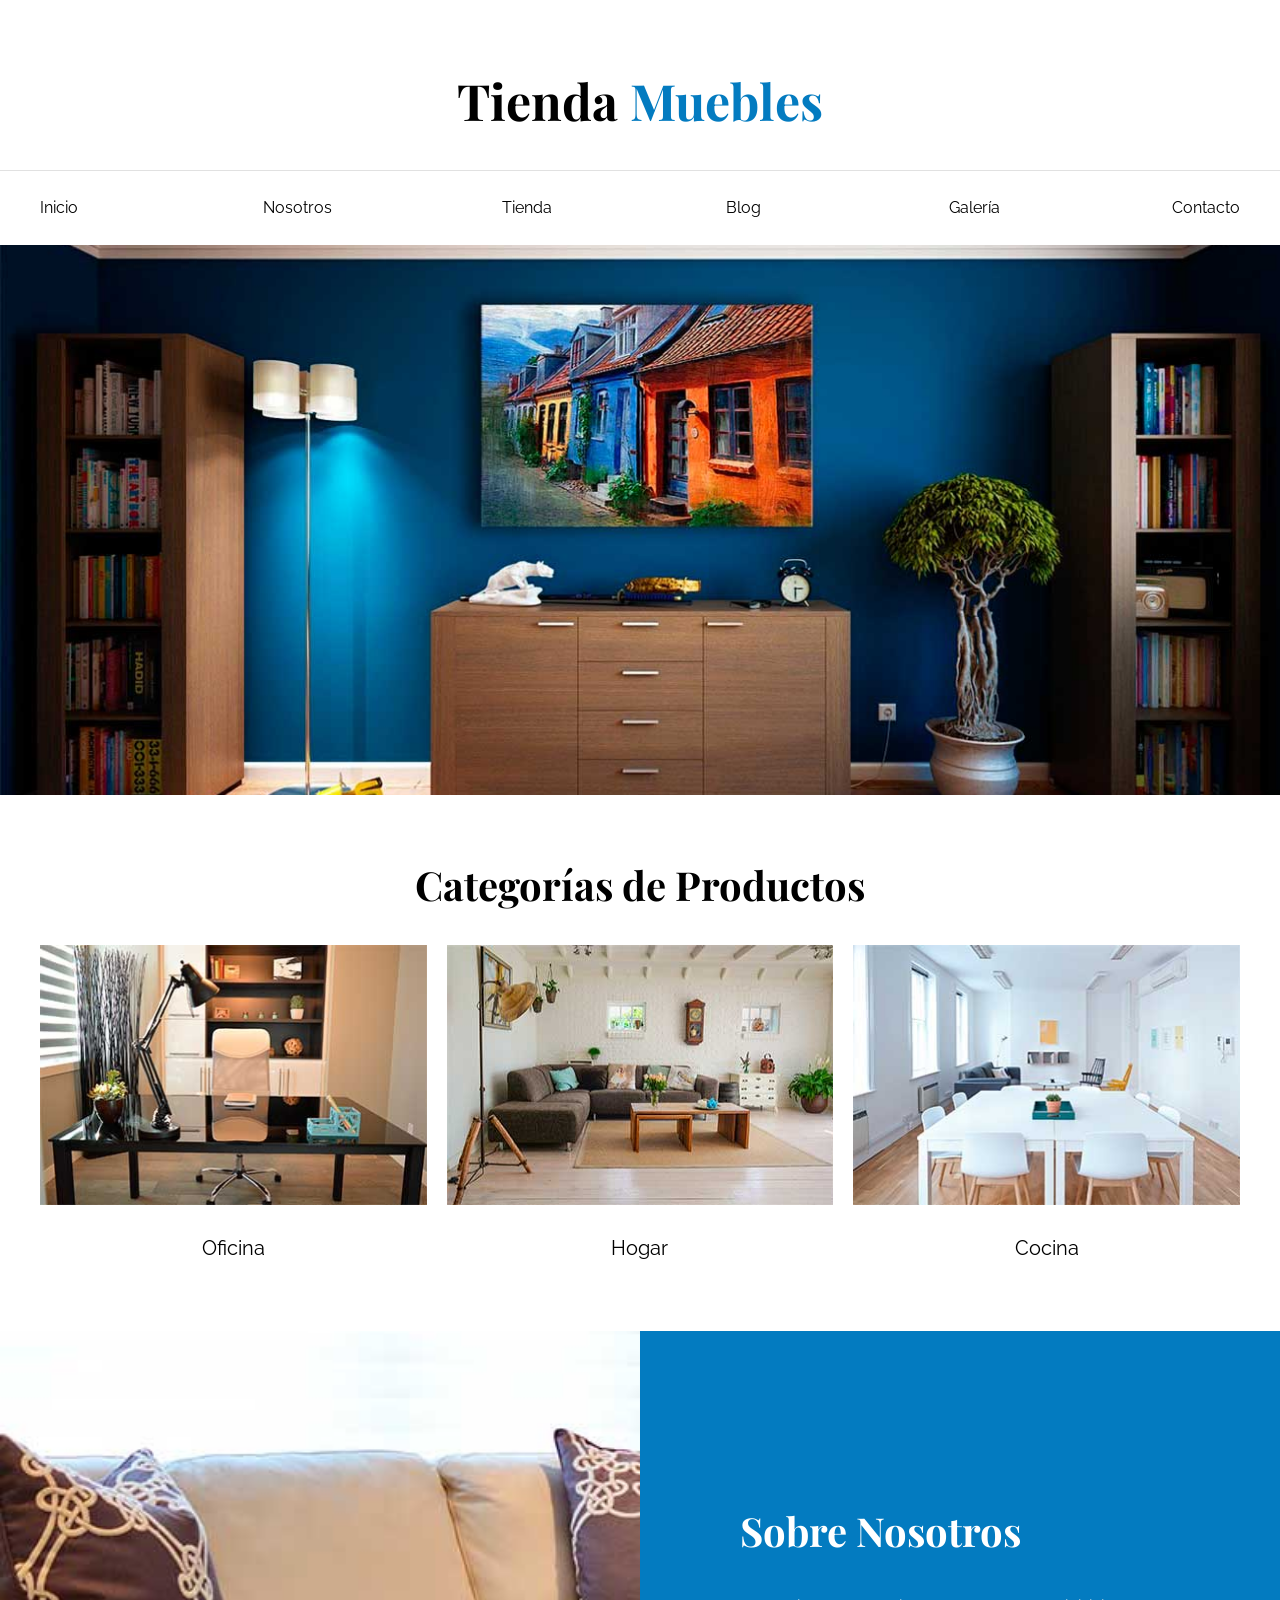
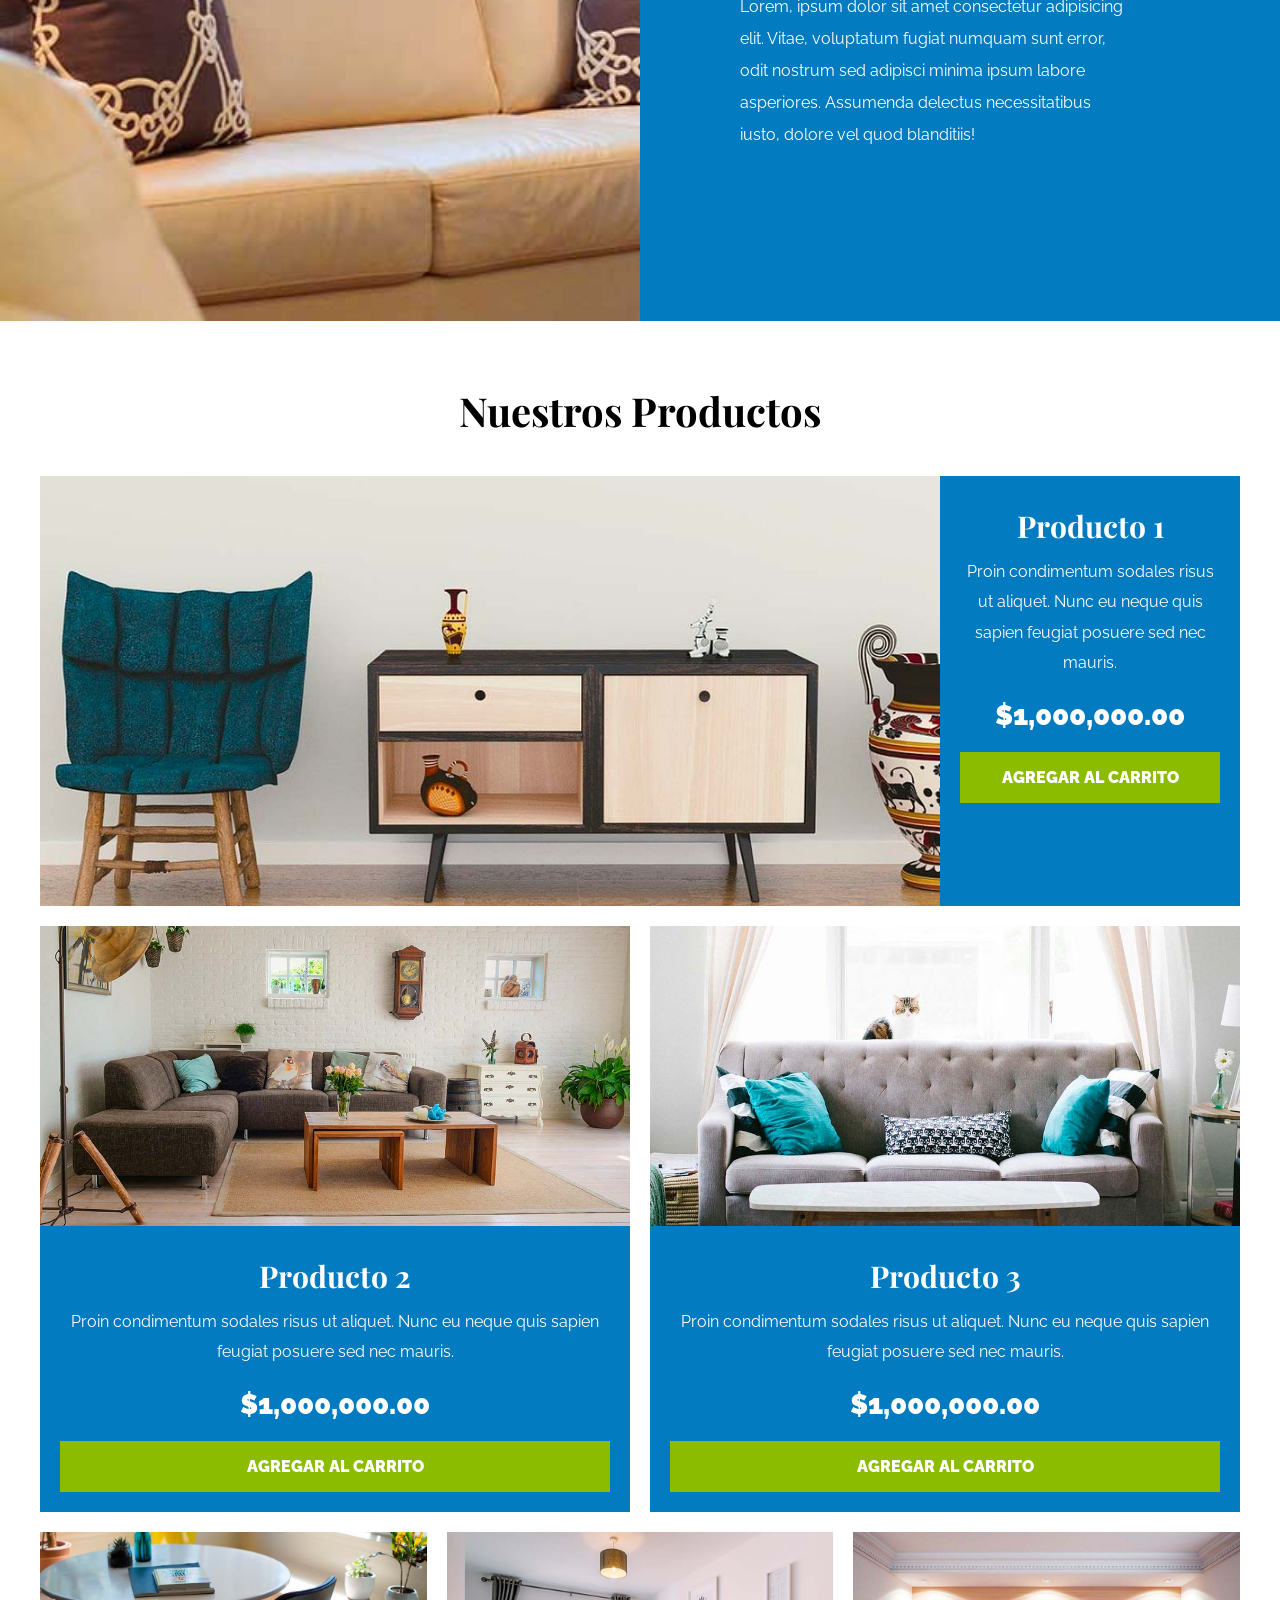
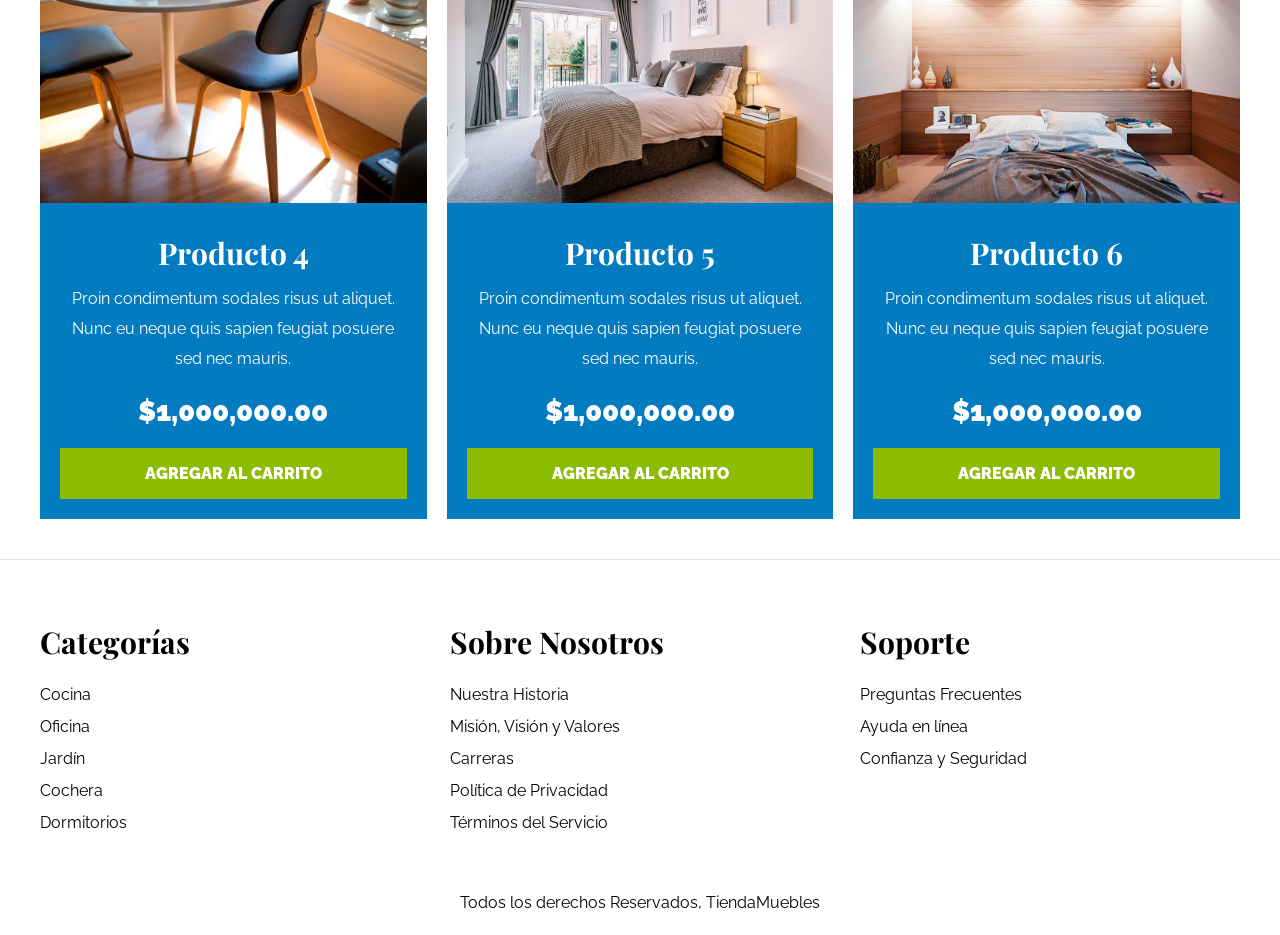
<file: index.html>
<!doctype html>
<html lang="en">
  <head>
    <meta charset="UTF-8" />
    <meta name="viewport" content="width=device-width, initial-scale=1.0" />
    <link rel="preconnect" href="https://fonts.googleapis.com" />
    <link rel="preconnect" href="https://fonts.gstatic.com" crossorigin />
    <link
      href="https://fonts.googleapis.com/css2?family=Playfair+Display:ital,wght@0,400..900;1,400..900&family=Raleway:ital,wght@0,100..900;1,100..900&display=swap"
      rel="stylesheet"
    />
    <link rel="stylesheet" href="style.css" />
    <title>Document</title>
  </head>
  <body>
    <div class="container">
      <header>
        <h1 class="tituloprincipal">
          Tienda
          <span>Muebles</span>
        </h1>
      </header>

      <div class="navprincipal">
        <nav class="navprincipal__barra">
          <ul class="navprincipal__listas">
            <li><a href="index.html">Inicio</a></li>
            <li><a href="ventanas/nosotros.html">Nosotros</a></li>
            <li><a href="ventanas/tienda.html">Tienda</a></li>
            <li><a href="ventanas/blog.html">Blog</a></li>
            <li><a href="ventanas/galeria.html">Galería</a></li>
            <li><a href="ventanas/contacto.html">Contacto</a></li>
          </ul>
        </nav>
      </div>

      <div class="img-principal"></div>

      <section class="categorias">
        <h2 class="categorias__titulo">Categorías de Productos</h2>

        <div class="categorias__lista">
          <div class="categorias__bloque">
            <img src="img/categoria1.jpg" alt="#" />
            <a href="#">Oficina</a>
          </div>
          <div class="categorias__bloque">
            <img src="img/categoria2.jpg" alt="#" />
            <a href="#">Hogar</a>
          </div>
          <div class="categorias__bloque">
            <img src="img/categoria3.jpg" alt="#" />
            <a href="#">Cocina</a>
          </div>
        </div>
      </section>

      <section class="descripcion">
        <div class="descripcion__contexto">
          <div class="descripcion__detalle">
            <h2>Sobre Nosotros</h2>
            <p>
              Lorem, ipsum dolor sit amet consectetur adipisicing elit. Vitae,
              voluptatum fugiat numquam sunt error, odit nostrum sed adipisci
              minima ipsum labore asperiores. Assumenda delectus necessitatibus
              iusto, dolore vel quod blanditiis!
            </p>
          </div>
        </div>
      </section>

      <main class="productos">
        <h2 class="productos__titulo">Nuestros Productos</h2>

        <div class="productos__listas">
          <article class="producto">
            <img src="img/producto1.jpg" alt="#" />
            <div class="producto__detalle">
              <h3>Producto 1</h3>
              <p>
                Proin condimentum sodales risus ut aliquet. Nunc eu neque quis
                sapien feugiat posuere sed nec mauris.
              </p>
              <p class="price">$1,000,000.00</p>
              <button class="boton" type="button">
                <a href="#">Agregar al Carrito</a>
              </button>
            </div>
          </article>

          <article class="producto">
            <img src="img/producto2.jpg" alt="#" />
            <div class="producto__detalle">
              <h3>Producto 2</h3>
              <p>
                Proin condimentum sodales risus ut aliquet. Nunc eu neque quis
                sapien feugiat posuere sed nec mauris.
              </p>
              <p class="price">$1,000,000.00</p>
              <button class="boton" type="button">
                <a href="#">Agregar al Carrito</a>
              </button>
            </div>
          </article>

          <article class="producto">
            <img src="img/producto3.jpg" alt="#" />
            <div class="producto__detalle">
              <h3>Producto 3</h3>
              <p>
                Proin condimentum sodales risus ut aliquet. Nunc eu neque quis
                sapien feugiat posuere sed nec mauris.
              </p>
              <p class="price">$1,000,000.00</p>
              <button class="boton" type="button">
                <a href="#">Agregar al Carrito</a>
              </button>
            </div>
          </article>

          <article class="producto">
            <img src="img/producto4.jpg" alt="#" />
            <div class="producto__detalle">
              <h3>Producto 4</h3>
              <p>
                Proin condimentum sodales risus ut aliquet. Nunc eu neque quis
                sapien feugiat posuere sed nec mauris.
              </p>
              <p class="price">$1,000,000.00</p>
              <button class="boton" type="button">
                <a href="#">Agregar al Carrito</a>
              </button>
            </div>
          </article>

          <article class="producto">
            <img src="img/producto5.jpg" alt="#" />
            <div class="producto__detalle">
              <h3>Producto 5</h3>
              <p>
                Proin condimentum sodales risus ut aliquet. Nunc eu neque quis
                sapien feugiat posuere sed nec mauris.
              </p>
              <p class="price">$1,000,000.00</p>
              <button class="boton" type="button">
                <a href="#">Agregar al Carrito</a>
              </button>
            </div>
          </article>

          <article class="producto">
            <img src="img/producto6.jpg" alt="#" />
            <div class="producto__detalle">
              <h3>Producto 6</h3>
              <p>
                Proin condimentum sodales risus ut aliquet. Nunc eu neque quis
                sapien feugiat posuere sed nec mauris.
              </p>
              <p class="price">$1,000,000.00</p>
              <button class="boton" type="button">
                <a href="#">Agregar al Carrito</a>
              </button>
            </div>
          </article>
        </div>
      </main>

      <footer class="cierre">
        <div class="cierre__options">
          <div>
            <h3>Categorías</h3>
            <ul class="cierre__lista">
              <li><a href="#">Cocina</a></li>
              <li><a href="#">Oficina</a></li>
              <li><a href="#">Jardín</a></li>
              <li><a href="#">Cochera</a></li>
              <li><a href="#">Dormitorios</a></li>
            </ul>
          </div>

          <div>
            <h3>Sobre Nosotros</h3>
            <ul class="cierre__lista">
              <li><a href="#">Nuestra Historia</a></li>
              <li><a href="#">Misión, Visión y Valores</a></li>
              <li><a href="#">Carreras</a></li>
              <li><a href="#">Política de Privacidad</a></li>
              <li><a href="#">Términos del Servicio</a></li>
            </ul>
          </div>

          <div>
            <h3>Soporte</h3>
            <ul class="cierre__lista">
              <li><a href="#">Preguntas Frecuentes</a></li>
              <li><a href="#">Ayuda en línea</a></li>
              <li><a href="#">Confianza y Seguridad</a></li>
            </ul>
          </div>
        </div>

        <p class="copyright">Todos los derechos Reservados, TiendaMuebles</p>
      </footer>
    </div>
  </body>
</html>
</file>
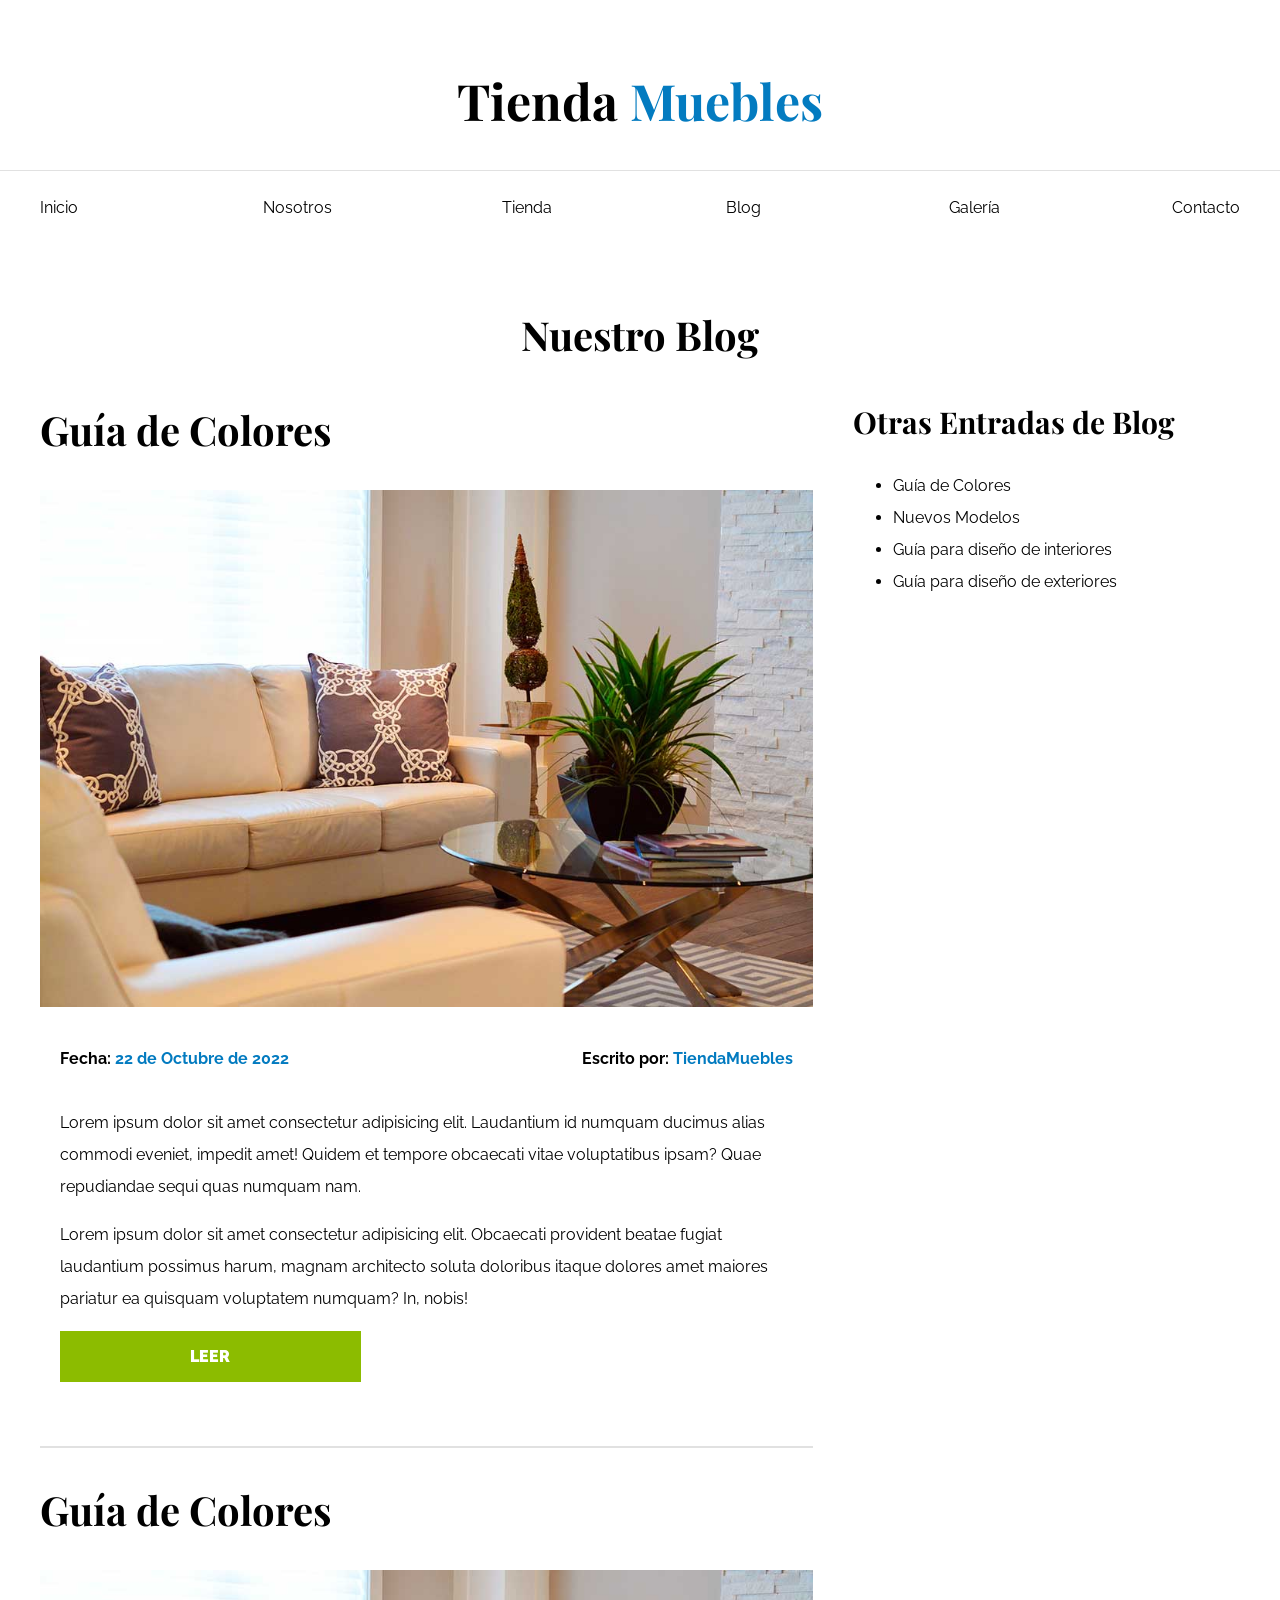
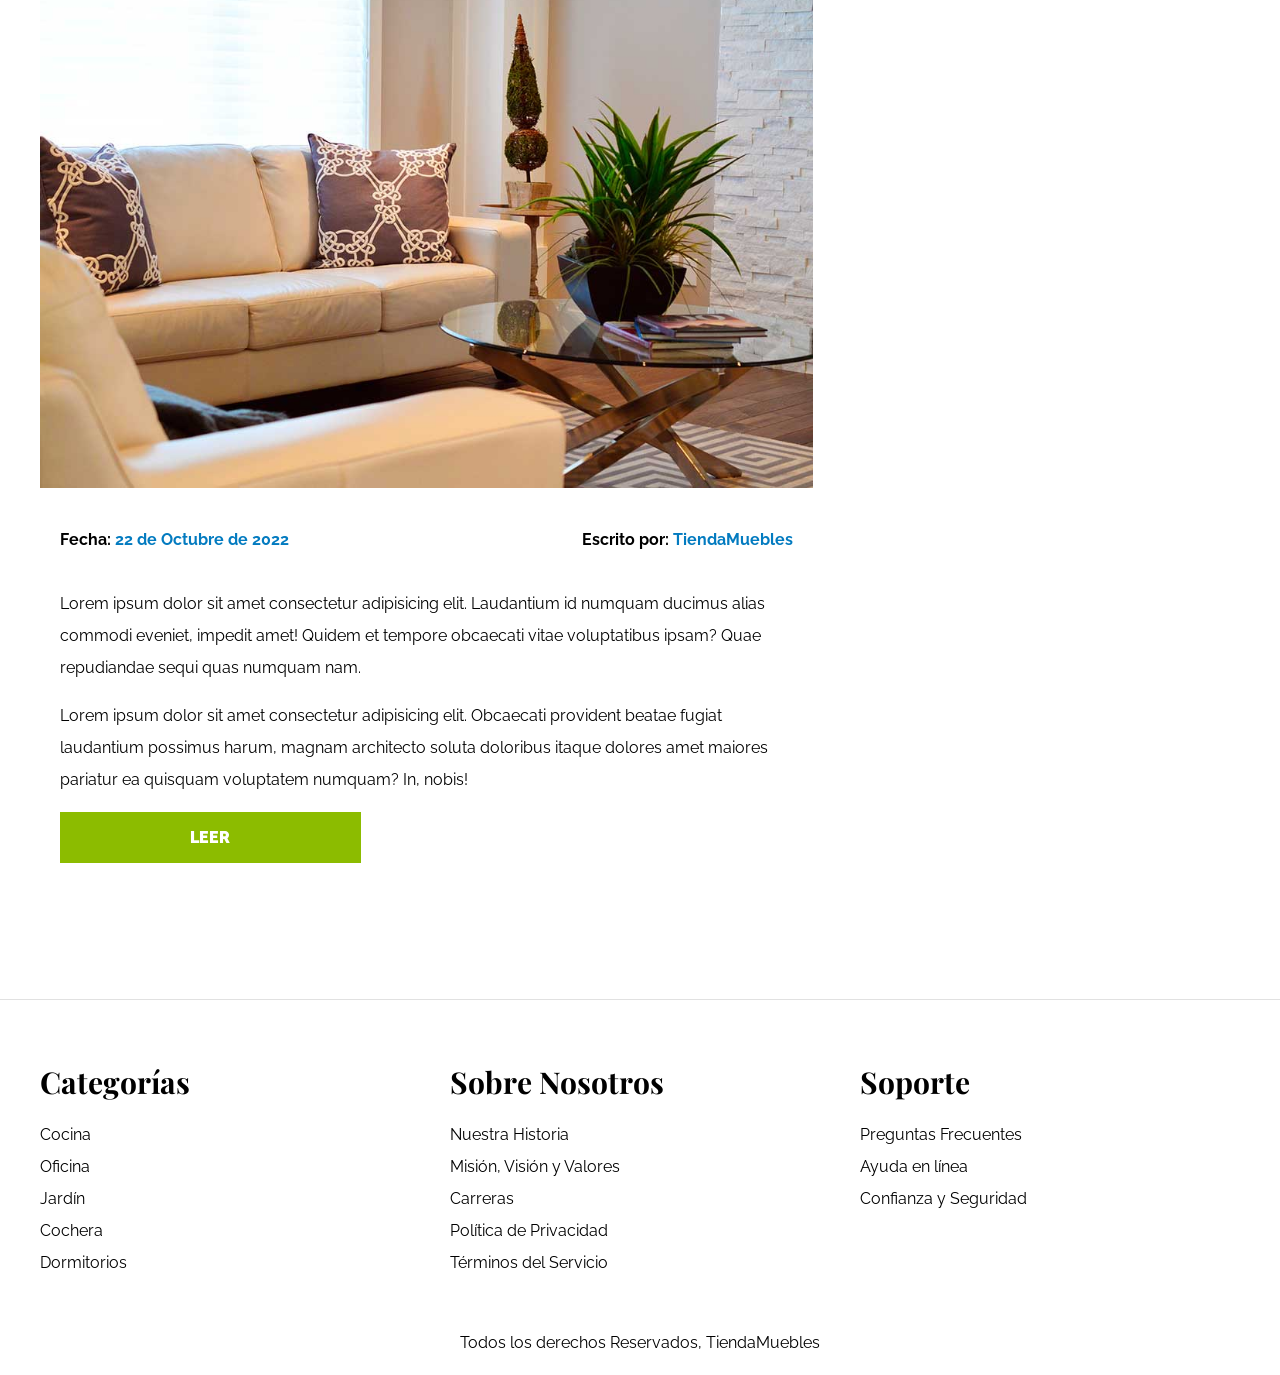
<file: ventanas/blog.html>
<!doctype html>
<html lang="en">
  <head>
    <meta charset="UTF-8" />
    <meta name="viewport" content="width=device-width, initial-scale=1.0" />
    <link rel="preconnect" href="https://fonts.googleapis.com" />
    <link rel="preconnect" href="https://fonts.gstatic.com" crossorigin />
    <link
      href="https://fonts.googleapis.com/css2?family=Playfair+Display:ital,wght@0,400..900;1,400..900&family=Raleway:ital,wght@0,100..900;1,100..900&display=swap"
      rel="stylesheet"
    />
    <link rel="stylesheet" href="../style.css" />
    <title>Document</title>
  </head>
  <body>
    <div class="container">
      <header>
        <h1 class="tituloprincipal">
          Tienda
          <span>Muebles</span>
        </h1>
      </header>

      <div class="navprincipal">
        <nav class="navprincipal__barra">
          <ul class="navprincipal__listas">
            <li><a href="../index.html">Inicio</a></li>
            <li><a href="nosotros.html">Nosotros</a></li>
            <li><a href="tienda.html">Tienda</a></li>
            <li><a href="blog.html">Blog</a></li>
            <li><a href="galeria.html">Galería</a></li>
            <li><a href="contacto.html">Contacto</a></li>
          </ul>
        </nav>
      </div>

      <main class="blogs">
        <h2 class="blogs__titulo">Nuestro Blog</h2>
        <section class="blogs__contenido">
          <div class="blog">
            <article class="colores">
              <h2 class="colores__titulo">Guía de Colores</h2>
              <div class="colores__img">
                <img src="../img/nosotros.jpg" alt="#" />
              </div>
              <div class="colores__detalle">
                <div class="colores__datos">
                  <p>
                    Fecha:
                    <span>22 de Octubre de 2022</span>
                  </p>
                  <p>
                    Escrito por:
                    <span>TiendaMuebles</span>
                  </p>
                </div>
                <div class="colores__info">
                  <p>
                    Lorem ipsum dolor sit amet consectetur adipisicing elit.
                    Laudantium id numquam ducimus alias commodi eveniet, impedit
                    amet! Quidem et tempore obcaecati vitae voluptatibus ipsam?
                    Quae repudiandae sequi quas numquam nam.
                  </p>
                  <p>
                    Lorem ipsum dolor sit amet consectetur adipisicing elit.
                    Obcaecati provident beatae fugiat laudantium possimus harum,
                    magnam architecto soluta doloribus itaque dolores amet
                    maiores pariatur ea quisquam voluptatem numquam? In, nobis!
                  </p>
                </div>
                <button class="colores__boton" type="button">
                  <a href="../ventanas/eblog.html">Leer</a>
                </button>
              </div>
            </article>

            <article class="colores">
              <h2 class="colores__titulo">Guía de Colores</h2>
              <div class="colores__img">
                <img src="../img/nosotros.jpg" alt="#" />
              </div>
              <div class="colores__detalle">
                <div class="colores__datos">
                  <p>
                    Fecha:
                    <span>22 de Octubre de 2022</span>
                  </p>
                  <p>
                    Escrito por:
                    <span>TiendaMuebles</span>
                  </p>
                </div>
                <div class="colores__info">
                  <p>
                    Lorem ipsum dolor sit amet consectetur adipisicing elit.
                    Laudantium id numquam ducimus alias commodi eveniet, impedit
                    amet! Quidem et tempore obcaecati vitae voluptatibus ipsam?
                    Quae repudiandae sequi quas numquam nam.
                  </p>
                  <p>
                    Lorem ipsum dolor sit amet consectetur adipisicing elit.
                    Obcaecati provident beatae fugiat laudantium possimus harum,
                    magnam architecto soluta doloribus itaque dolores amet
                    maiores pariatur ea quisquam voluptatem numquam? In, nobis!
                  </p>
                </div>
                <button class="colores__boton" type="button">
                  <a href="../ventanas/eblog.html">Leer</a>
                </button>
              </div>
            </article>
          </div>

          <aside>
            <h3>Otras Entradas de Blog</h3>
            <ul>
              <li>
                <a href="../ventanas/eblog.html">Guía de Colores</a>
              </li>
              <li><a href="../ventanas/eblog.html">Nuevos Modelos</a></li>
              <li>
                <a href="../ventanas/eblog.html"
                  >Guía para diseño de interiores</a
                >
              </li>
              <li>
                <a href="../ventanas/eblog.html"
                  >Guía para diseño de exteriores</a
                >
              </li>
            </ul>
          </aside>
        </section>
      </main>

      <footer class="cierre">
        <div class="cierre__options">
          <div>
            <h3>Categorías</h3>
            <ul class="cierre__lista">
              <li><a href="#">Cocina</a></li>
              <li><a href="#">Oficina</a></li>
              <li><a href="#">Jardín</a></li>
              <li><a href="#">Cochera</a></li>
              <li><a href="#">Dormitorios</a></li>
            </ul>
          </div>

          <div>
            <h3>Sobre Nosotros</h3>
            <ul class="cierre__lista">
              <li><a href="#">Nuestra Historia</a></li>
              <li><a href="#">Misión, Visión y Valores</a></li>
              <li><a href="#">Carreras</a></li>
              <li><a href="#">Política de Privacidad</a></li>
              <li><a href="#">Términos del Servicio</a></li>
            </ul>
          </div>

          <div>
            <h3>Soporte</h3>
            <ul class="cierre__lista">
              <li><a href="#">Preguntas Frecuentes</a></li>
              <li><a href="#">Ayuda en línea</a></li>
              <li><a href="#">Confianza y Seguridad</a></li>
            </ul>
          </div>
        </div>

        <p class="copyright">Todos los derechos Reservados, TiendaMuebles</p>
      </footer>
    </div>
  </body>
</html>
</file>
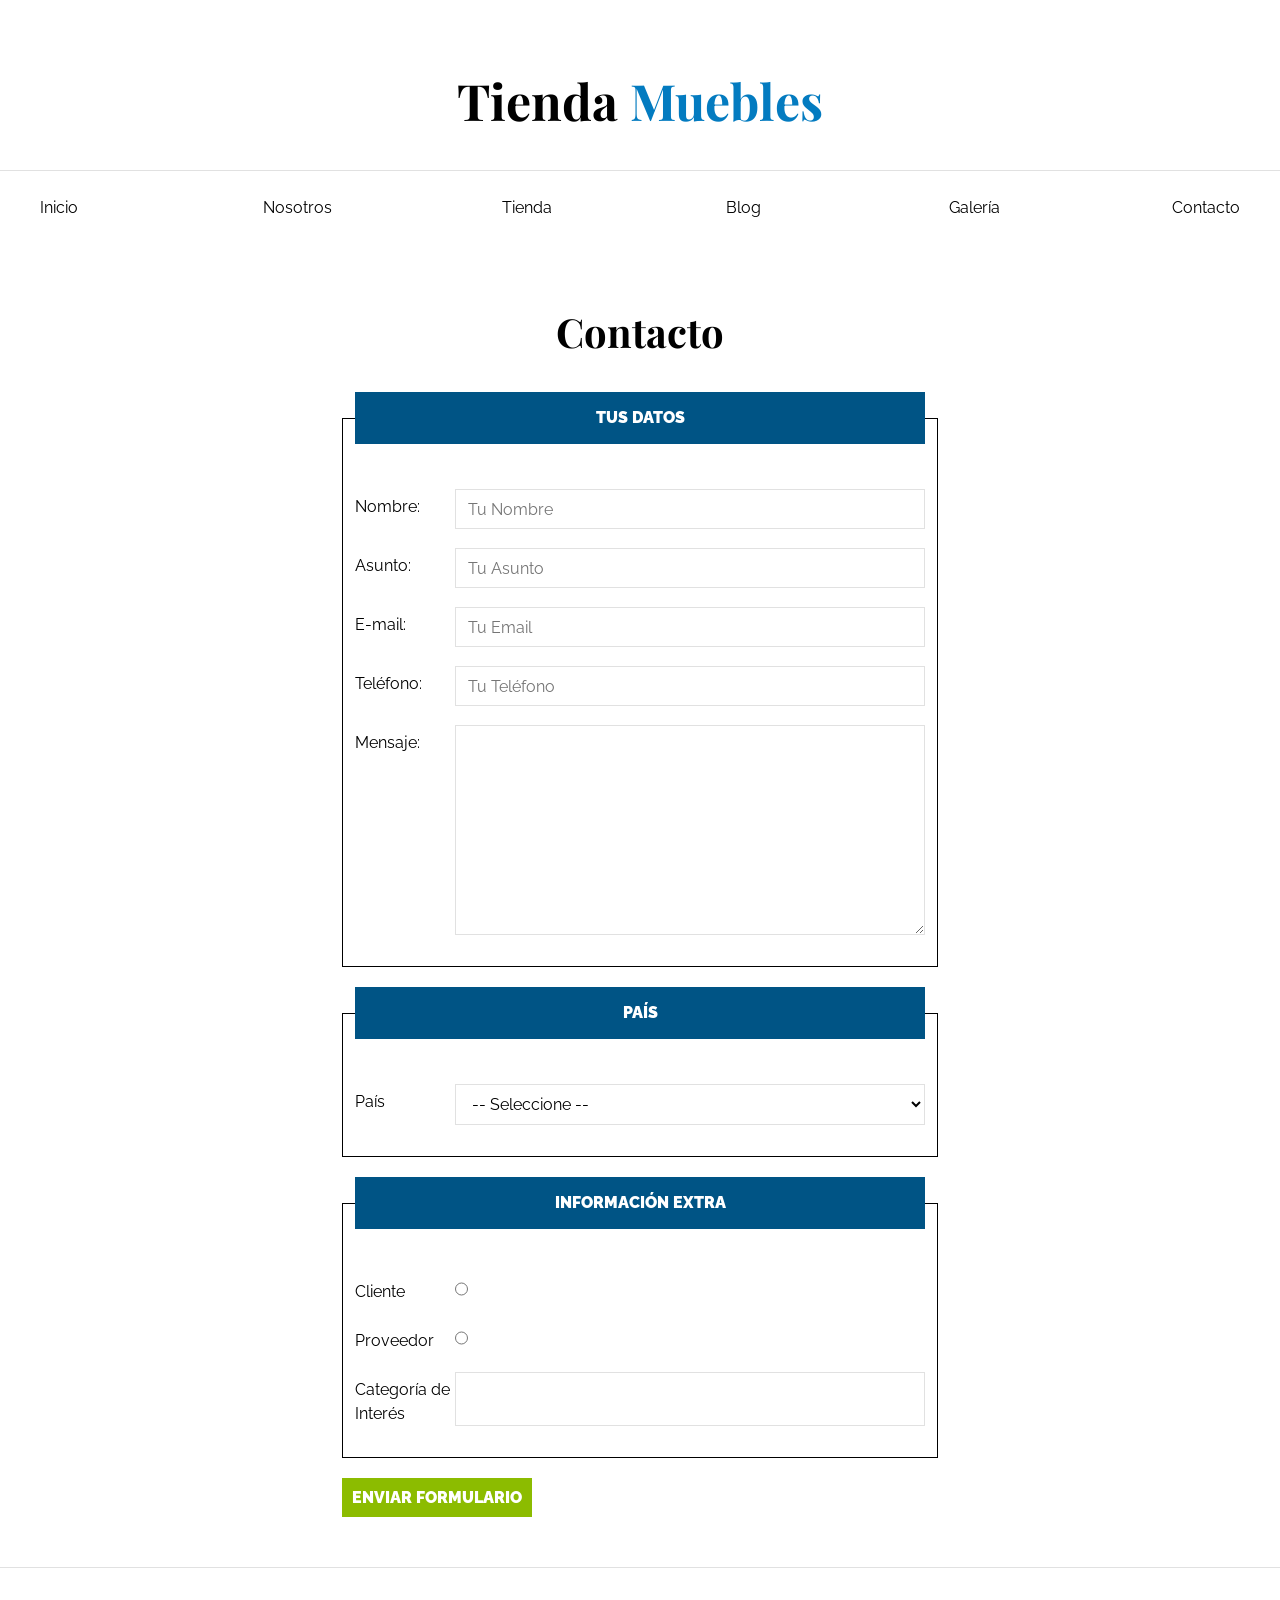
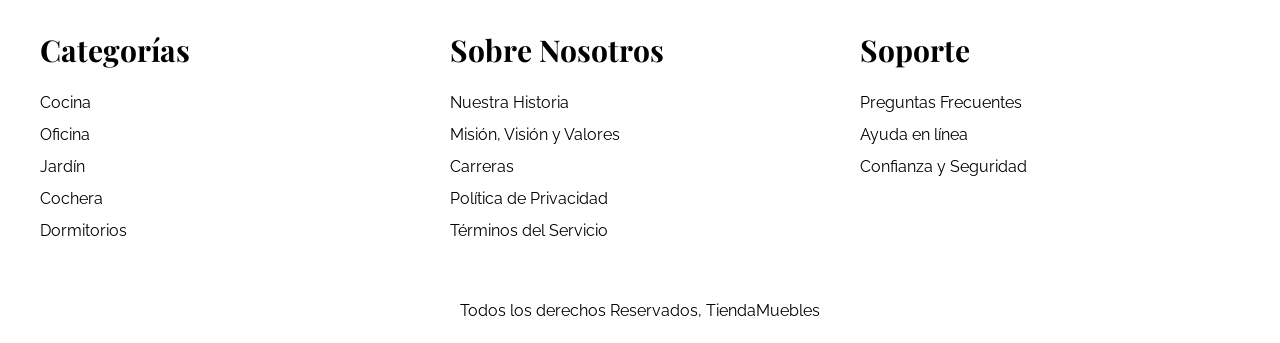
<file: ventanas/contacto.html>
<!doctype html>
<html lang="en">
  <head>
    <meta charset="UTF-8" />
    <meta name="viewport" content="width=device-width, initial-scale=1.0" />
    <link rel="preconnect" href="https://fonts.googleapis.com" />
    <link rel="preconnect" href="https://fonts.gstatic.com" crossorigin />
    <link
      href="https://fonts.googleapis.com/css2?family=Playfair+Display:ital,wght@0,400..900;1,400..900&family=Raleway:ital,wght@0,100..900;1,100..900&display=swap"
      rel="stylesheet"
    />
    <link rel="stylesheet" href="../style.css" />
    <title>Document</title>
  </head>
  <body>
    <div class="container">
      <header>
        <h1 class="tituloprincipal">
          Tienda
          <span>Muebles</span>
        </h1>
      </header>

      <div class="navprincipal">
        <nav class="navprincipal__barra">
          <ul class="navprincipal__listas">
            <li><a href="../index.html">Inicio</a></li>
            <li><a href="nosotros.html">Nosotros</a></li>
            <li><a href="tienda.html">Tienda</a></li>
            <li><a href="blog.html">Blog</a></li>
            <li><a href="galeria.html">Galería</a></li>
            <li><a href="contacto.html">Contacto</a></li>
          </ul>
        </nav>
      </div>

      <main class="contacto">
        <h2 class="contacto__titulo">Contacto</h2>
        <form class="formulario">
          <fieldset>
            <legend>Tus Datos</legend>
            <div class="formulario__campo">
              <label for="name">Nombre:</label>
              <input type="text" id="name" placeholder="Tu Nombre" required />
            </div>

            <div class="formulario__campo">
              <label for="asunto">Asunto:</label>
              <input type="text" id="asunto" placeholder="Tu Asunto" required />
            </div>

            <div class="formulario__campo">
              <label for="email">E-mail:</label>
              <input type="email" id="email" placeholder="Tu Email" />
            </div>

            <div class="formulario__campo">
              <label for="telefono">Teléfono:</label>
              <input type="tel" id="telefono" placeholder="Tu Teléfono" />
            </div>

            <div class="formulario__campo">
              <label for="mensaje">Mensaje:</label>
              <textarea id="mensaje" rows="10" cols="20"></textarea>
            </div>
          </fieldset>

          <fieldset>
            <legend>País</legend>

            <div class="formulario__campo">
              <label for="pais">País</label>
              <select id="pais">
                <option value="">-- Seleccione --</option>
                <option value="">México</option>
                <option value="">Perú</option>
                <option value="">Colombia</option>
                <option value="">Argentina</option>
                <option value="">España</option>
                <option value="">Chile</option>
              </select>
            </div>
          </fieldset>

          <fieldset>
            <legend>Información Extra</legend>

            <div class="formulario__campo">
              <label for="cliente">Cliente</label>
              <input type="radio" id="cliente" name="tipo" />
            </div>

            <div class="formulario__campo">
              <label for="proveedor">Proveedor</label>
              <input type="radio" id="proveedor" name="tipo" />
            </div>

            <div class="formulario__campo">
              <label for="interes">Categoría de Interés</label>
              <input list="categoria" name="categoria" />
              <datalist id="categoria">
                <option value="Cocina"></option>
                <option value="Exterior"></option>
                <option value="Recamaras"></option>
                <option value="Oficina"></option>
                <option value="Televisión"></option>
              </datalist>
            </div>
          </fieldset>

          <button class="formulario__boton" type="submit">
            Enviar Formulario
          </button>
        </form>
      </main>

      <footer class="cierre">
        <div class="cierre__options">
          <div>
            <h3>Categorías</h3>
            <ul class="cierre__lista">
              <li><a href="#">Cocina</a></li>
              <li><a href="#">Oficina</a></li>
              <li><a href="#">Jardín</a></li>
              <li><a href="#">Cochera</a></li>
              <li><a href="#">Dormitorios</a></li>
            </ul>
          </div>

          <div>
            <h3>Sobre Nosotros</h3>
            <ul class="cierre__lista">
              <li><a href="#">Nuestra Historia</a></li>
              <li><a href="#">Misión, Visión y Valores</a></li>
              <li><a href="#">Carreras</a></li>
              <li><a href="#">Política de Privacidad</a></li>
              <li><a href="#">Términos del Servicio</a></li>
            </ul>
          </div>

          <div>
            <h3>Soporte</h3>
            <ul class="cierre__lista">
              <li><a href="#">Preguntas Frecuentes</a></li>
              <li><a href="#">Ayuda en línea</a></li>
              <li><a href="#">Confianza y Seguridad</a></li>
            </ul>
          </div>
        </div>

        <p class="copyright">Todos los derechos Reservados, TiendaMuebles</p>
      </footer>
    </div>
  </body>
</html>
</file>
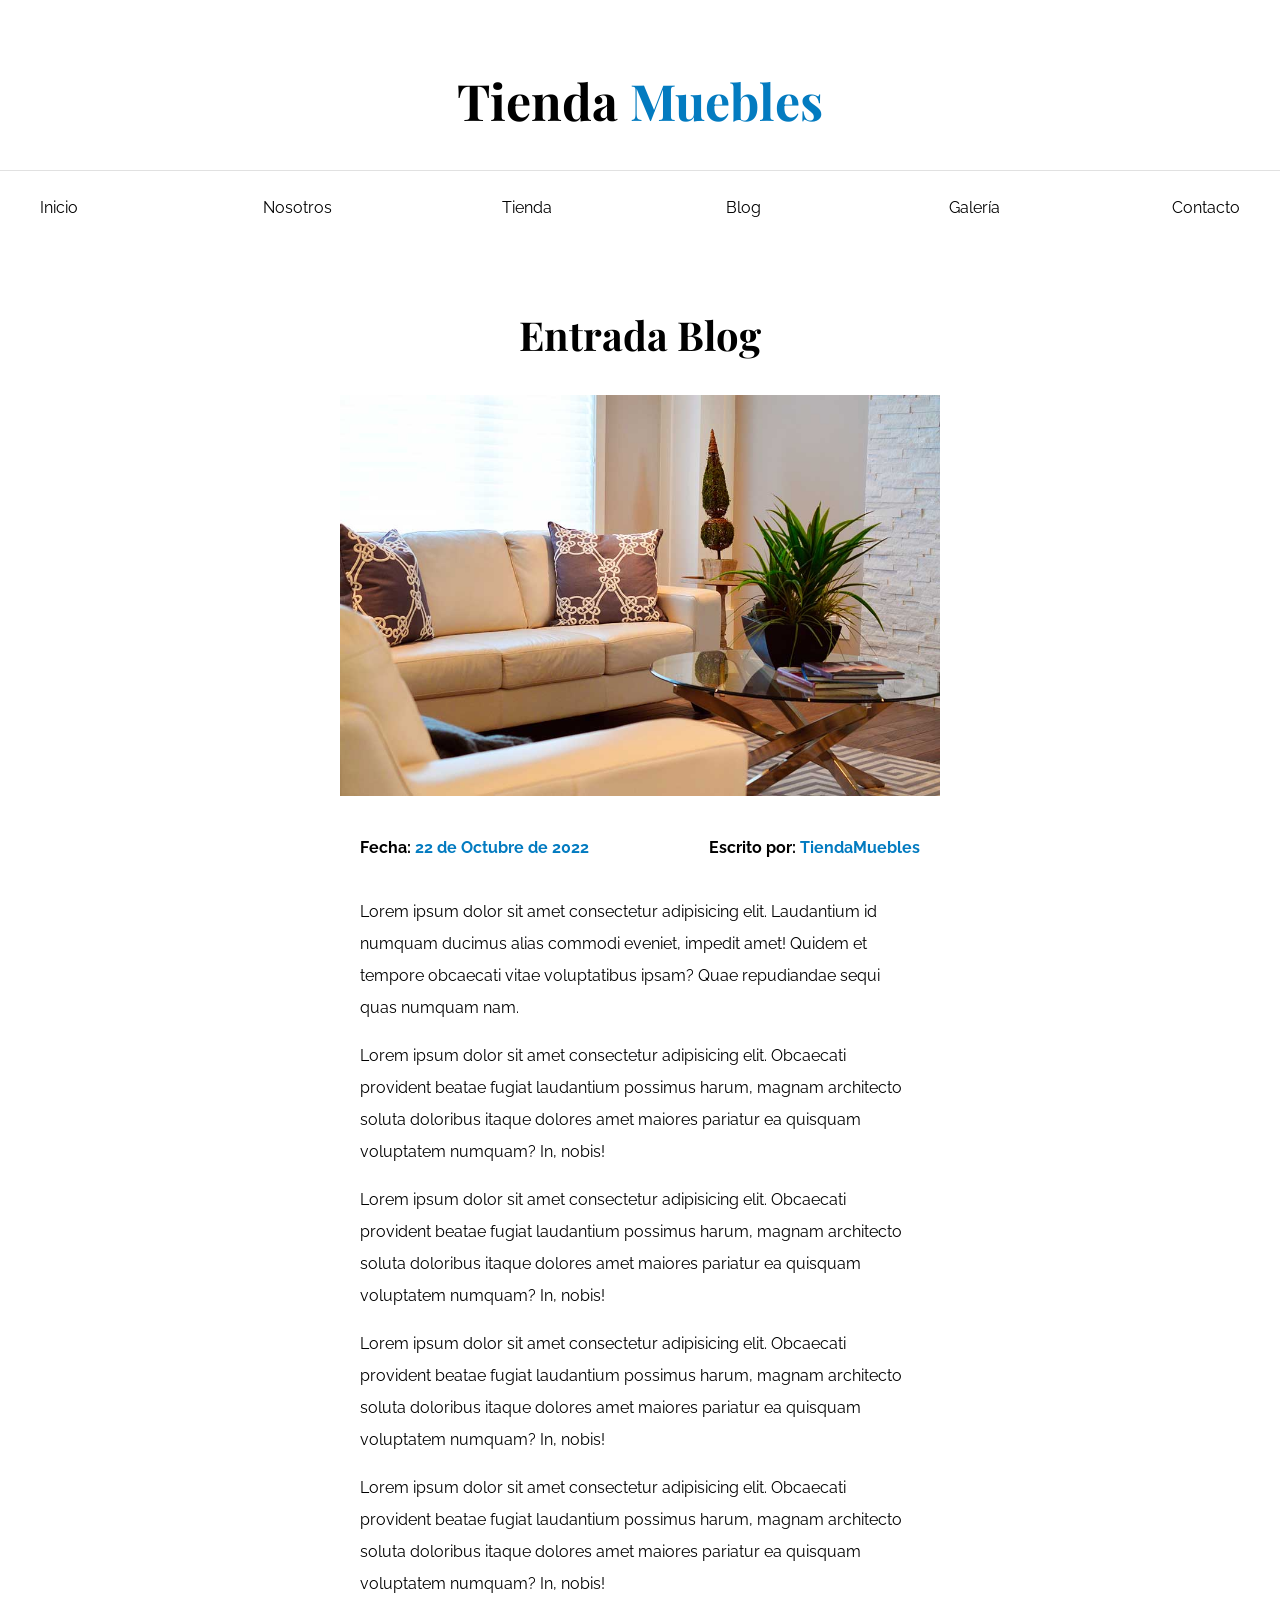
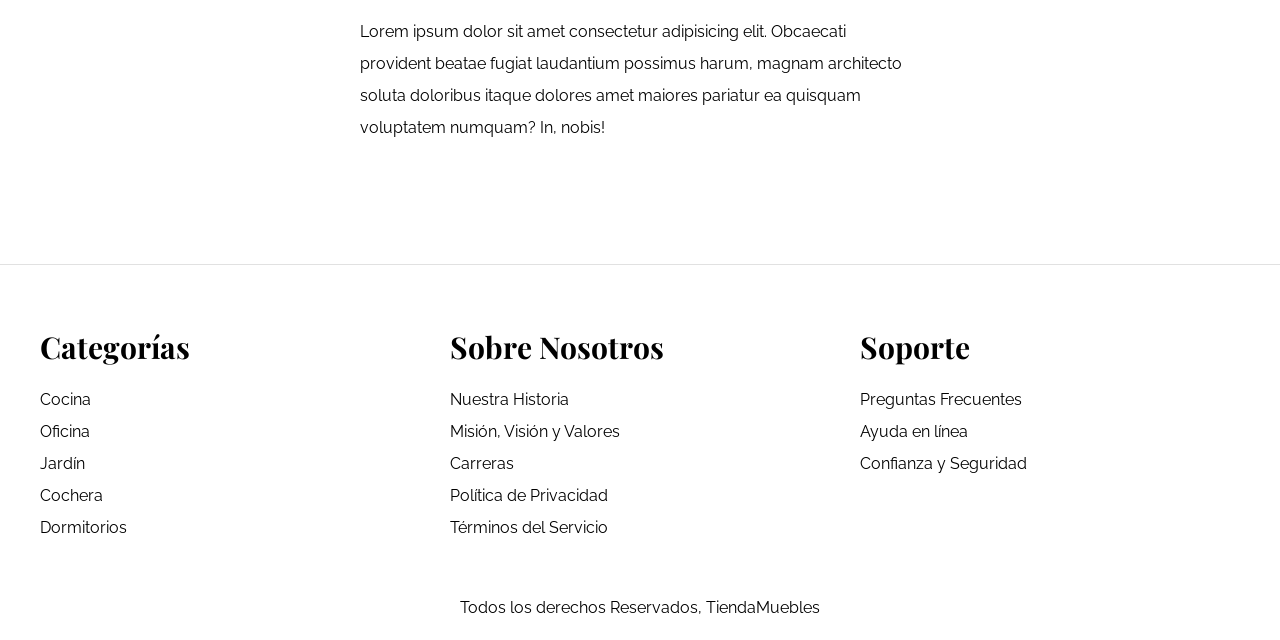
<file: ventanas/eblog.html>
<!doctype html>
<html lang="en">
  <head>
    <meta charset="UTF-8" />
    <meta name="viewport" content="width=device-width, initial-scale=1.0" />
    <link rel="preconnect" href="https://fonts.googleapis.com" />
    <link rel="preconnect" href="https://fonts.gstatic.com" crossorigin />
    <link
      href="https://fonts.googleapis.com/css2?family=Playfair+Display:ital,wght@0,400..900;1,400..900&family=Raleway:ital,wght@0,100..900;1,100..900&display=swap"
      rel="stylesheet"
    />
    <link rel="stylesheet" href="../style.css" />
    <title>Document</title>
  </head>
  <body>
    <div class="container">
      <header>
        <h1 class="tituloprincipal">
          Tienda
          <span>Muebles</span>
        </h1>
      </header>

      <div class="navprincipal">
        <nav class="navprincipal__barra">
          <ul class="navprincipal__listas">
            <li><a href="../index.html">Inicio</a></li>
            <li><a href="nosotros.html">Nosotros</a></li>
            <li><a href="tienda.html">Tienda</a></li>
            <li><a href="blog.html">Blog</a></li>
            <li><a href="galeria.html">Galería</a></li>
            <li><a href="contacto.html">Contacto</a></li>
          </ul>
        </nav>
      </div>

      <main class="eblog">
        <h2 class="eblog__titulo">Entrada Blog</h2>
        <article class="eblog__contenido">
          <div class="eblog__img">
            <img src="../img/nosotros.jpg" alt="#" />
          </div>
          <div class="eblog__detalle">
            <div class="eblog__datos">
              <p>
                Fecha:
                <span>22 de Octubre de 2022</span>
              </p>
              <p>
                Escrito por:
                <span>TiendaMuebles</span>
              </p>
            </div>
            <div class="eblog__info">
              <p>
                Lorem ipsum dolor sit amet consectetur adipisicing elit.
                Laudantium id numquam ducimus alias commodi eveniet, impedit
                amet! Quidem et tempore obcaecati vitae voluptatibus ipsam? Quae
                repudiandae sequi quas numquam nam.
              </p>
              <p>
                Lorem ipsum dolor sit amet consectetur adipisicing elit.
                Obcaecati provident beatae fugiat laudantium possimus harum,
                magnam architecto soluta doloribus itaque dolores amet maiores
                pariatur ea quisquam voluptatem numquam? In, nobis!
              </p>
              <p>
                Lorem ipsum dolor sit amet consectetur adipisicing elit.
                Obcaecati provident beatae fugiat laudantium possimus harum,
                magnam architecto soluta doloribus itaque dolores amet maiores
                pariatur ea quisquam voluptatem numquam? In, nobis!
              </p>
              <p>
                Lorem ipsum dolor sit amet consectetur adipisicing elit.
                Obcaecati provident beatae fugiat laudantium possimus harum,
                magnam architecto soluta doloribus itaque dolores amet maiores
                pariatur ea quisquam voluptatem numquam? In, nobis!
              </p>
              <p>
                Lorem ipsum dolor sit amet consectetur adipisicing elit.
                Obcaecati provident beatae fugiat laudantium possimus harum,
                magnam architecto soluta doloribus itaque dolores amet maiores
                pariatur ea quisquam voluptatem numquam? In, nobis!
              </p>
              <p>
                Lorem ipsum dolor sit amet consectetur adipisicing elit.
                Obcaecati provident beatae fugiat laudantium possimus harum,
                magnam architecto soluta doloribus itaque dolores amet maiores
                pariatur ea quisquam voluptatem numquam? In, nobis!
              </p>
            </div>
          </div>
        </article>
      </main>

      <footer class="cierre">
        <div class="cierre__options">
          <div>
            <h3>Categorías</h3>
            <ul class="cierre__lista">
              <li><a href="#">Cocina</a></li>
              <li><a href="#">Oficina</a></li>
              <li><a href="#">Jardín</a></li>
              <li><a href="#">Cochera</a></li>
              <li><a href="#">Dormitorios</a></li>
            </ul>
          </div>

          <div>
            <h3>Sobre Nosotros</h3>
            <ul class="cierre__lista">
              <li><a href="#">Nuestra Historia</a></li>
              <li><a href="#">Misión, Visión y Valores</a></li>
              <li><a href="#">Carreras</a></li>
              <li><a href="#">Política de Privacidad</a></li>
              <li><a href="#">Términos del Servicio</a></li>
            </ul>
          </div>

          <div>
            <h3>Soporte</h3>
            <ul class="cierre__lista">
              <li><a href="#">Preguntas Frecuentes</a></li>
              <li><a href="#">Ayuda en línea</a></li>
              <li><a href="#">Confianza y Seguridad</a></li>
            </ul>
          </div>
        </div>

        <p class="copyright">Todos los derechos Reservados, TiendaMuebles</p>
      </footer>
    </div>
  </body>
</html>
</file>
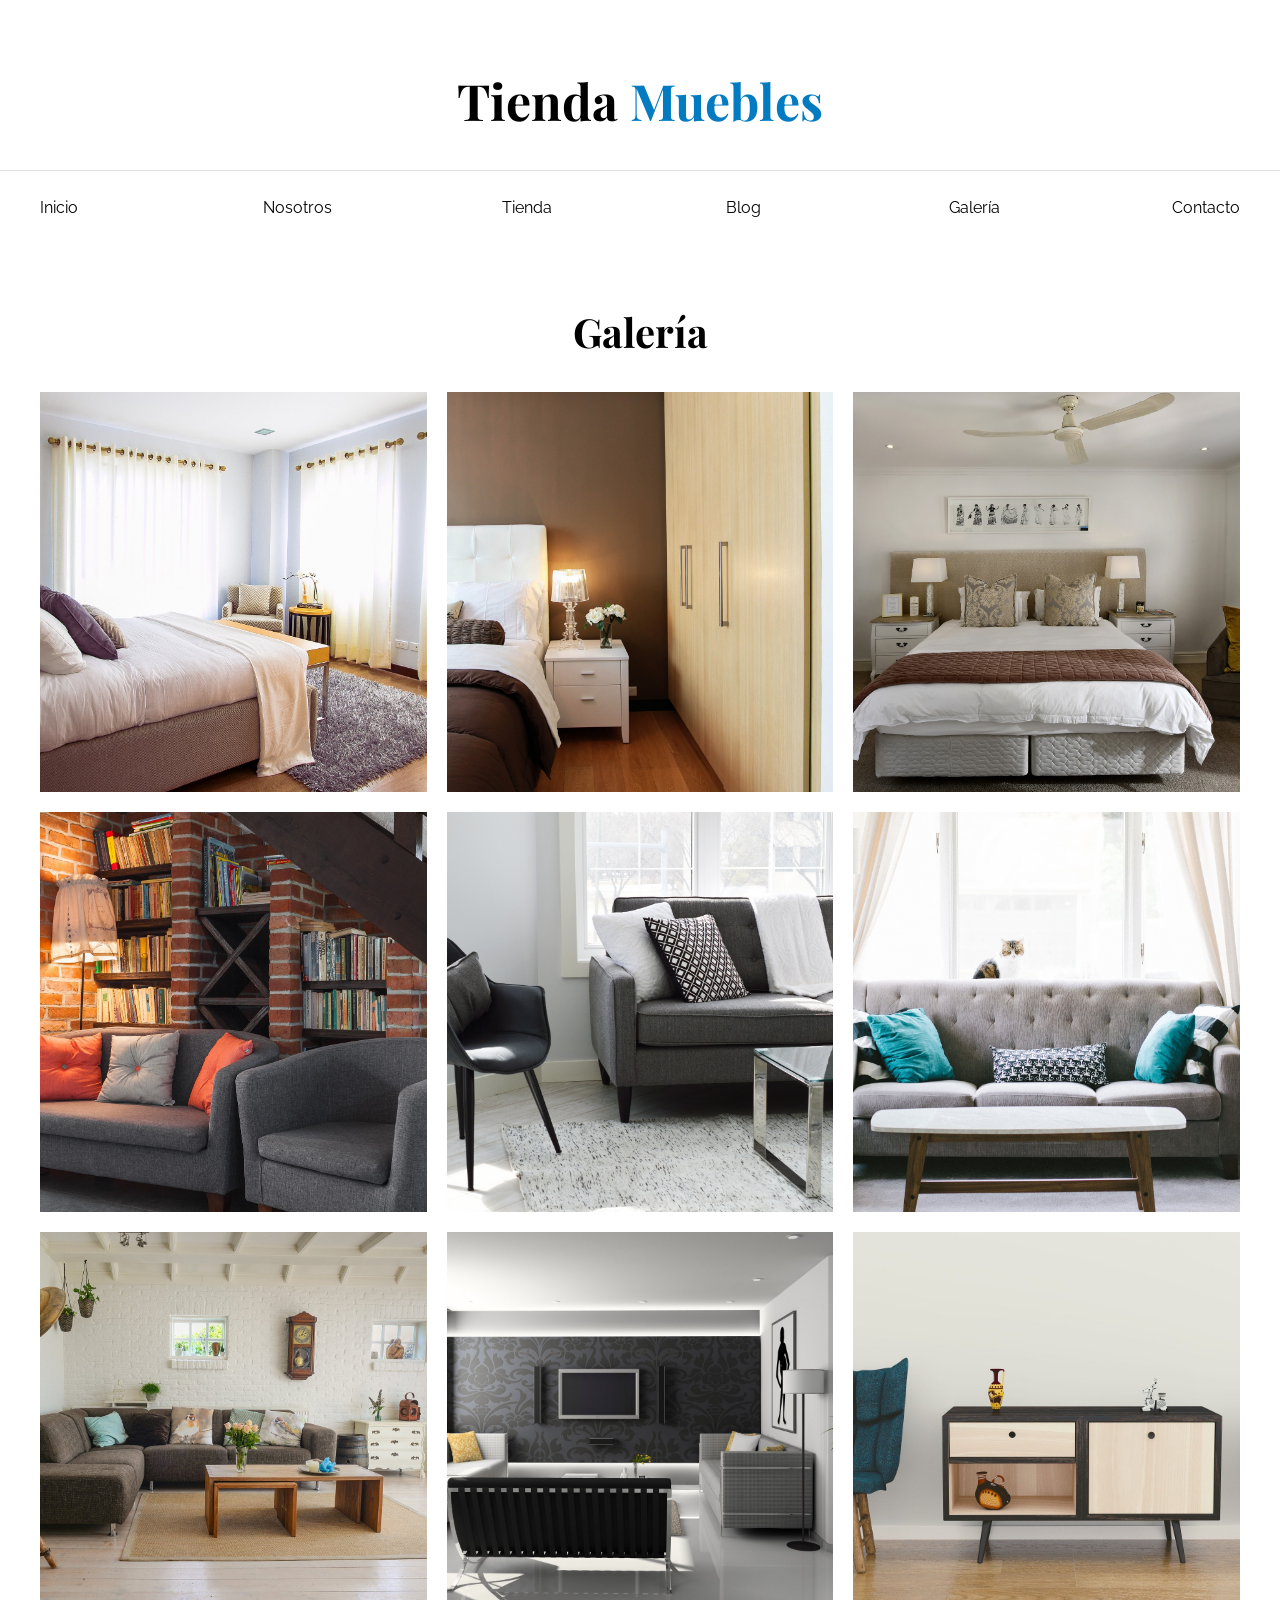
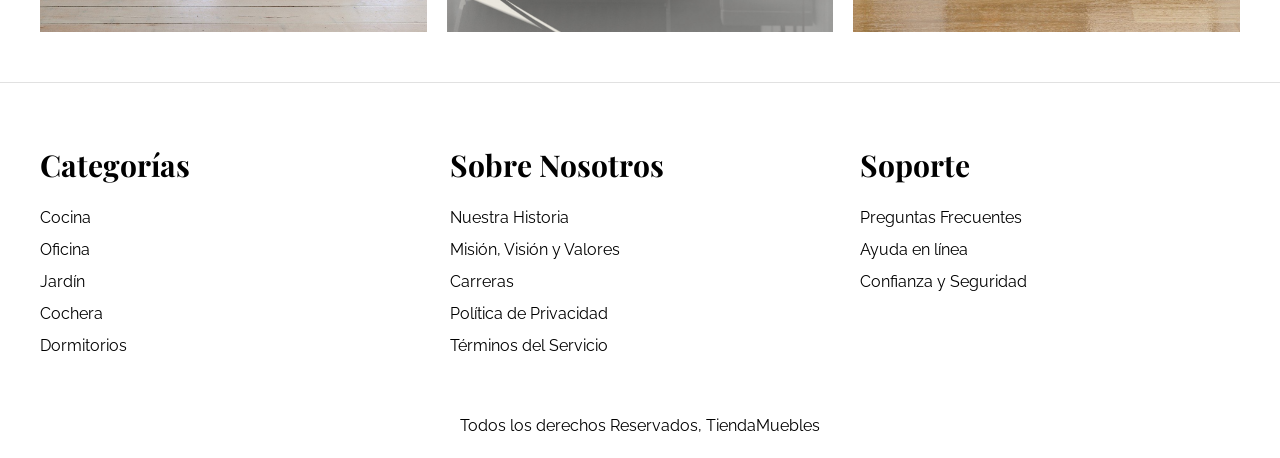
<file: ventanas/galeria.html>
<!doctype html>
<html lang="en">
  <head>
    <meta charset="UTF-8" />
    <meta name="viewport" content="width=device-width, initial-scale=1.0" />
    <link rel="preconnect" href="https://fonts.googleapis.com" />
    <link rel="preconnect" href="https://fonts.gstatic.com" crossorigin />
    <link
      href="https://fonts.googleapis.com/css2?family=Playfair+Display:ital,wght@0,400..900;1,400..900&family=Raleway:ital,wght@0,100..900;1,100..900&display=swap"
      rel="stylesheet"
    />
    <link rel="stylesheet" href="../style.css" />
    <title>Document</title>
  </head>
  <body>
    <div class="container">
      <header>
        <h1 class="tituloprincipal">
          Tienda
          <span>Muebles</span>
        </h1>
      </header>

      <div class="navprincipal">
        <nav class="navprincipal__barra">
          <ul class="navprincipal__listas">
            <li><a href="../index.html">Inicio</a></li>
            <li><a href="nosotros.html">Nosotros</a></li>
            <li><a href="tienda.html">Tienda</a></li>
            <li><a href="blog.html">Blog</a></li>
            <li><a href="galeria.html">Galería</a></li>
            <li><a href="contacto.html">Contacto</a></li>
          </ul>
        </nav>
      </div>

      <main class="galeria">
        <h2 class="galeria__titulo">Galería</h2>
        <ul class="galeria__listas">
          <li>
            <a href="../img/galeria_01.jpg">
              <img src="../img/galeria_01.jpg" alt="#" />
            </a>
          </li>
          <li>
            <a href="../img/galeria_02.jpg">
              <img src="../img/galeria_02.jpg" alt="#" />
            </a>
          </li>
          <li>
            <a href="../img/galeria_03.jpg">
              <img src="../img/galeria_03.jpg" alt="#" />
            </a>
          </li>
          <li>
            <a href="../img/galeria_04.jpg">
              <img src="../img/galeria_04.jpg" alt="#" />
            </a>
          </li>
          <li>
            <a href="../img/galeria_05.jpg">
              <img src="../img/galeria_05.jpg" alt="#" />
            </a>
          </li>
          <li>
            <a href="../img/galeria_06.jpg">
              <img src="../img/galeria_06.jpg" alt="#" />
            </a>
          </li>
          <li>
            <a href="../img/galeria_07.jpg">
              <img src="../img/galeria_07.jpg" alt="#" />
            </a>
          </li>
          <li>
            <a href="../img/galeria_08.jpg">
              <img src="../img/galeria_08.jpg" alt="#" />
            </a>
          </li>
          <li>
            <a href="../img/galeria_09.jpg">
              <img src="../img/galeria_09.jpg" alt="#" />
            </a>
          </li>
        </ul>
      </main>

      <footer class="cierre">
        <div class="cierre__options">
          <div>
            <h3>Categorías</h3>
            <ul class="cierre__lista">
              <li><a href="#">Cocina</a></li>
              <li><a href="#">Oficina</a></li>
              <li><a href="#">Jardín</a></li>
              <li><a href="#">Cochera</a></li>
              <li><a href="#">Dormitorios</a></li>
            </ul>
          </div>

          <div>
            <h3>Sobre Nosotros</h3>
            <ul class="cierre__lista">
              <li><a href="#">Nuestra Historia</a></li>
              <li><a href="#">Misión, Visión y Valores</a></li>
              <li><a href="#">Carreras</a></li>
              <li><a href="#">Política de Privacidad</a></li>
              <li><a href="#">Términos del Servicio</a></li>
            </ul>
          </div>

          <div>
            <h3>Soporte</h3>
            <ul class="cierre__lista">
              <li><a href="#">Preguntas Frecuentes</a></li>
              <li><a href="#">Ayuda en línea</a></li>
              <li><a href="#">Confianza y Seguridad</a></li>
            </ul>
          </div>
        </div>

        <p class="copyright">Todos los derechos Reservados, TiendaMuebles</p>
      </footer>
    </div>
  </body>
</html>
</file>
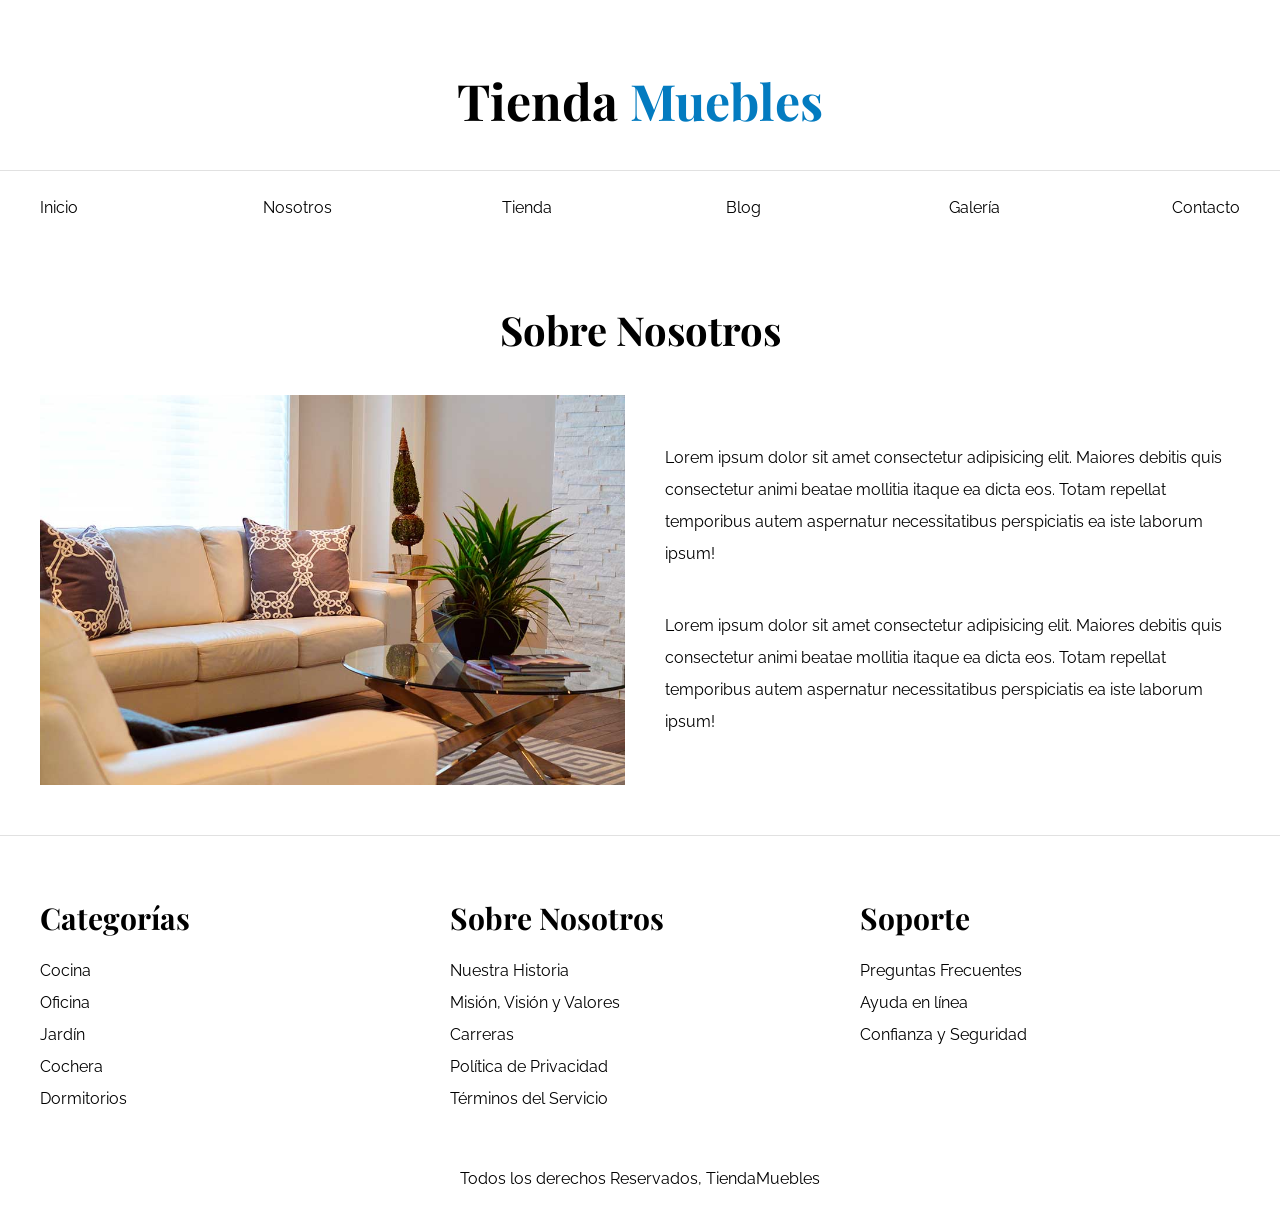
<file: ventanas/nosotros.html>
<!doctype html>
<html lang="en">
  <head>
    <meta charset="UTF-8" />
    <meta name="viewport" content="width=device-width, initial-scale=1.0" />
    <link rel="preconnect" href="https://fonts.googleapis.com" />
    <link rel="preconnect" href="https://fonts.gstatic.com" crossorigin />
    <link
      href="https://fonts.googleapis.com/css2?family=Playfair+Display:ital,wght@0,400..900;1,400..900&family=Raleway:ital,wght@0,100..900;1,100..900&display=swap"
      rel="stylesheet"
    />
    <link rel="stylesheet" href="../style.css" />
    <title>Document</title>
  </head>
  <body>
    <div class="container">
      <header>
        <h1 class="tituloprincipal">
          Tienda
          <span>Muebles</span>
        </h1>
      </header>

      <div class="navprincipal">
        <nav class="navprincipal__barra">
          <ul class="navprincipal__listas">
            <li><a href="../index.html">Inicio</a></li>
            <li><a href="nosotros.html">Nosotros</a></li>
            <li><a href="tienda.html">Tienda</a></li>
            <li><a href="blog.html">Blog</a></li>
            <li><a href="galeria.html">Galería</a></li>
            <li><a href="contacto.html">Contacto</a></li>
          </ul>
        </nav>
      </div>

      <main class="pnosotros">
        <h2 class="pnosotros__titulo">Sobre Nosotros</h2>
        <div class="pnosotros__detalle">
          <div class="pnosotros__imagen">
            <img src="../img/nosotros.jpg" alt="#" />
          </div>
          <div class="pnosotros__info">
            <p>
              Lorem ipsum dolor sit amet consectetur adipisicing elit. Maiores
              debitis quis consectetur animi beatae mollitia itaque ea dicta
              eos. Totam repellat temporibus autem aspernatur necessitatibus
              perspiciatis ea iste laborum ipsum!
            </p>

            <p>
              Lorem ipsum dolor sit amet consectetur adipisicing elit. Maiores
              debitis quis consectetur animi beatae mollitia itaque ea dicta
              eos. Totam repellat temporibus autem aspernatur necessitatibus
              perspiciatis ea iste laborum ipsum!
            </p>
          </div>
        </div>
      </main>

      <footer class="cierre">
        <div class="cierre__options">
          <div>
            <h3>Categorías</h3>
            <ul class="cierre__lista">
              <li><a href="#">Cocina</a></li>
              <li><a href="#">Oficina</a></li>
              <li><a href="#">Jardín</a></li>
              <li><a href="#">Cochera</a></li>
              <li><a href="#">Dormitorios</a></li>
            </ul>
          </div>

          <div>
            <h3>Sobre Nosotros</h3>
            <ul class="cierre__lista">
              <li><a href="#">Nuestra Historia</a></li>
              <li><a href="#">Misión, Visión y Valores</a></li>
              <li><a href="#">Carreras</a></li>
              <li><a href="#">Política de Privacidad</a></li>
              <li><a href="#">Términos del Servicio</a></li>
            </ul>
          </div>

          <div>
            <h3>Soporte</h3>
            <ul class="cierre__lista">
              <li><a href="#">Preguntas Frecuentes</a></li>
              <li><a href="#">Ayuda en línea</a></li>
              <li><a href="#">Confianza y Seguridad</a></li>
            </ul>
          </div>
        </div>

        <p class="copyright">Todos los derechos Reservados, TiendaMuebles</p>
      </footer>
    </div>
  </body>
</html>
</file>
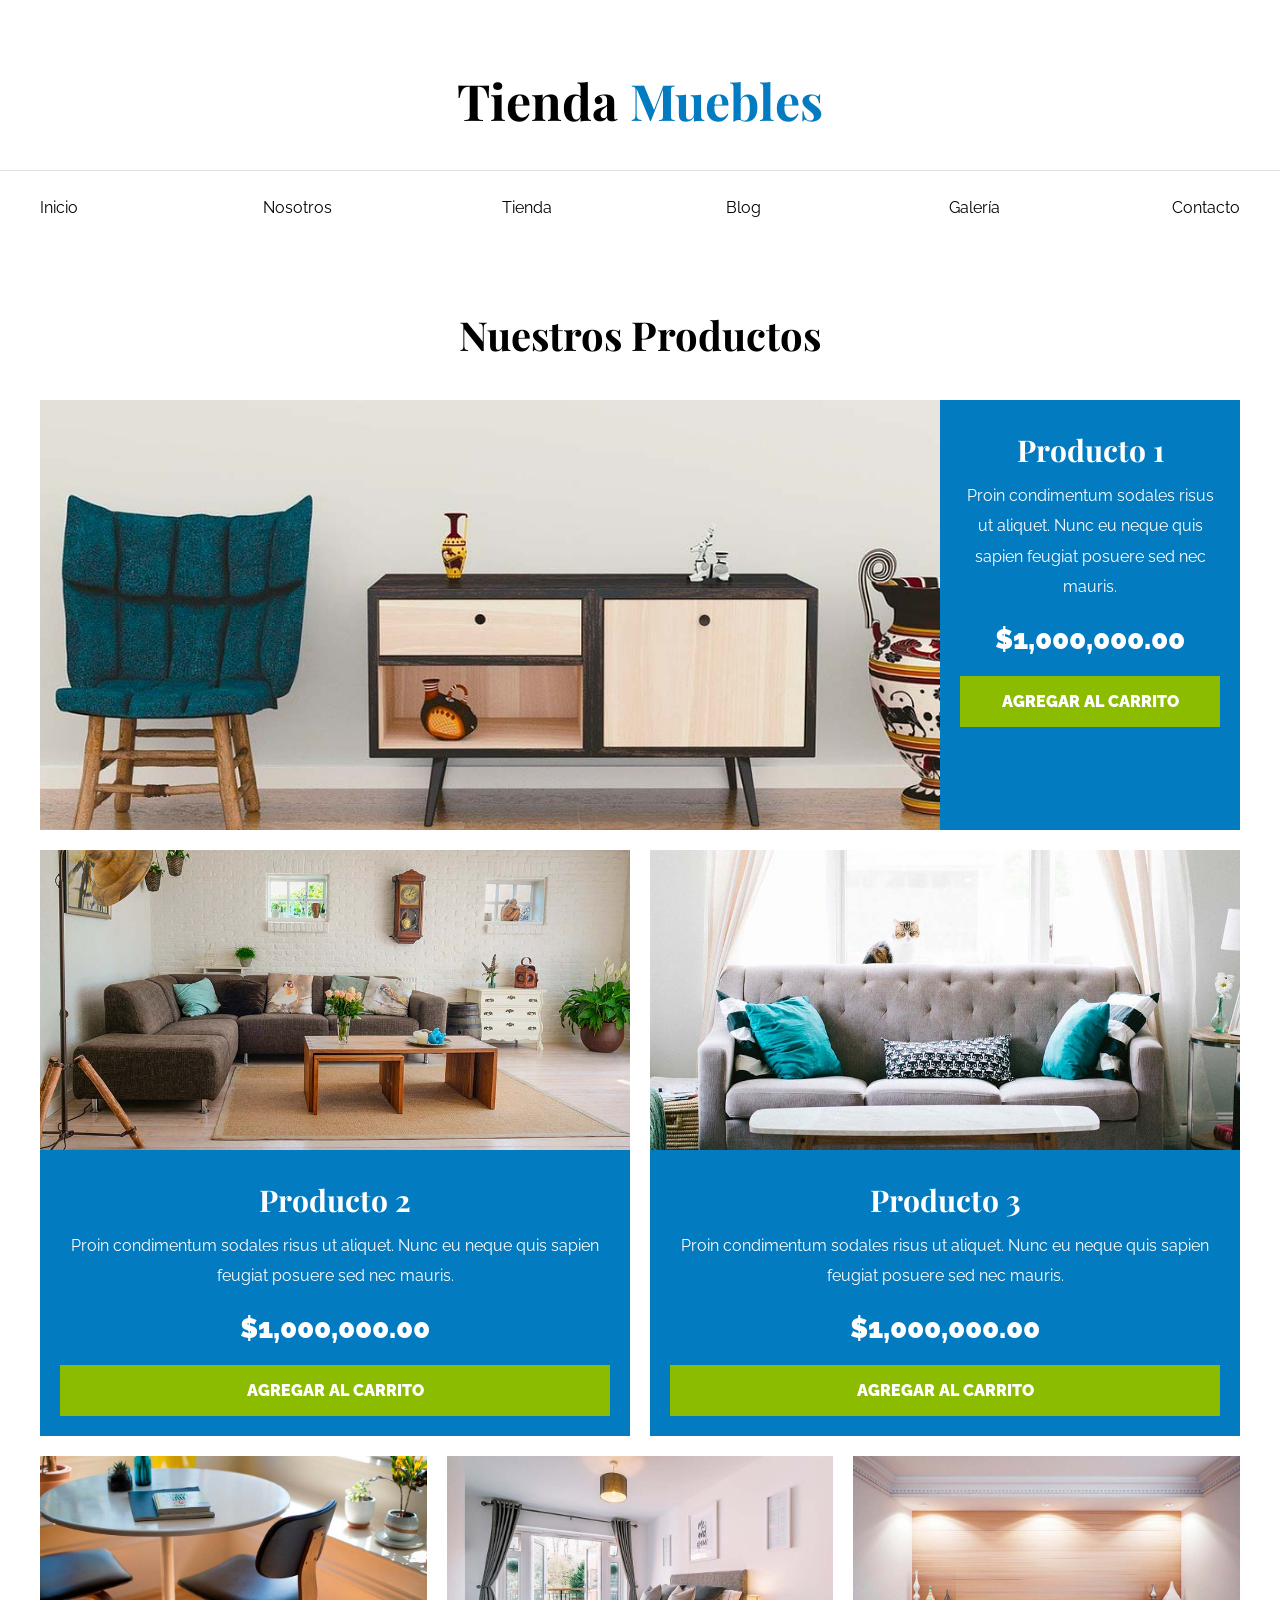
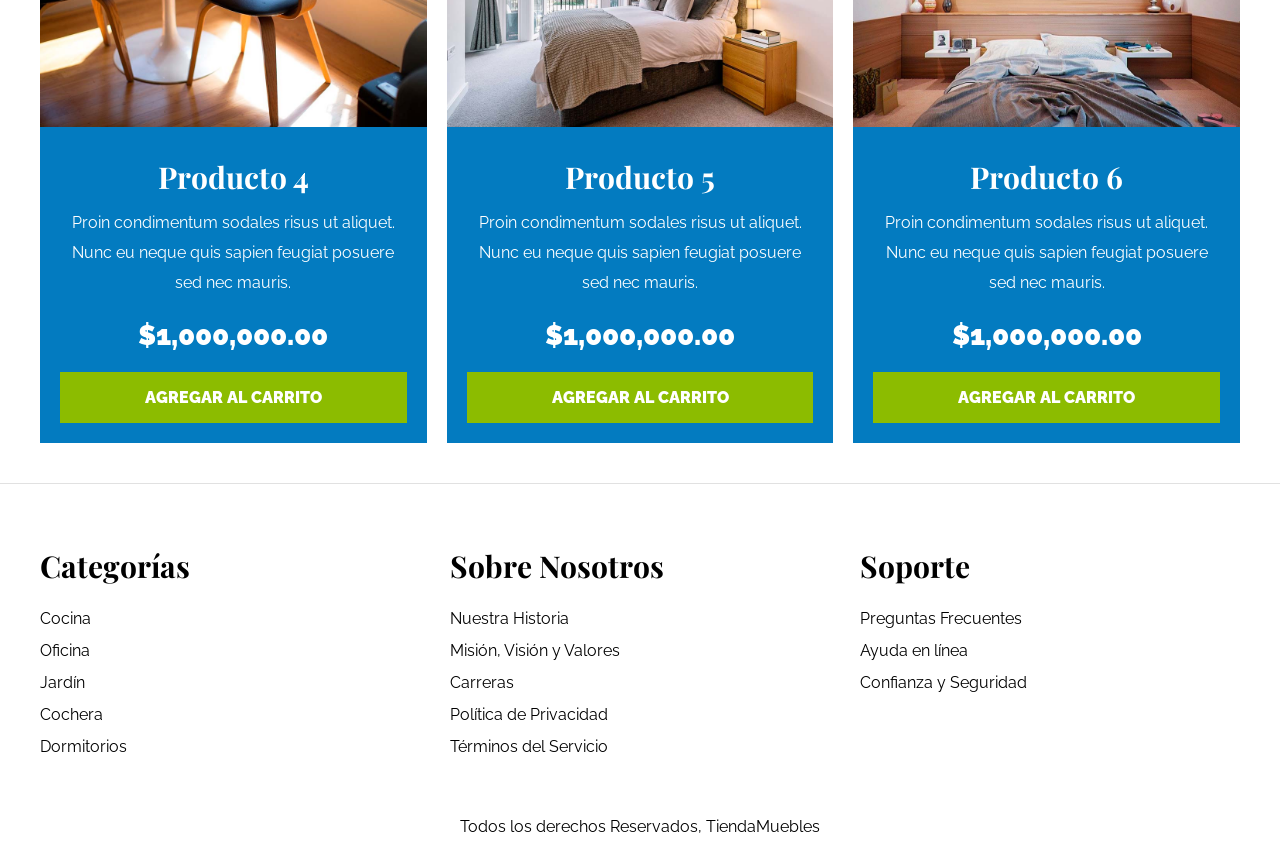
<file: ventanas/tienda.html>
<!doctype html>
<html lang="en">
  <head>
    <meta charset="UTF-8" />
    <meta name="viewport" content="width=device-width, initial-scale=1.0" />
    <link rel="preconnect" href="https://fonts.googleapis.com" />
    <link rel="preconnect" href="https://fonts.gstatic.com" crossorigin />
    <link
      href="https://fonts.googleapis.com/css2?family=Playfair+Display:ital,wght@0,400..900;1,400..900&family=Raleway:ital,wght@0,100..900;1,100..900&display=swap"
      rel="stylesheet"
    />
    <link rel="stylesheet" href="../style.css" />
    <title>Document</title>
  </head>
  <body>
    <div class="container">
      <header>
        <h1 class="tituloprincipal">
          Tienda
          <span>Muebles</span>
        </h1>
      </header>

      <div class="navprincipal">
        <nav class="navprincipal__barra">
          <ul class="navprincipal__listas">
            <li><a href="../index.html">Inicio</a></li>
            <li><a href="nosotros.html">Nosotros</a></li>
            <li><a href="tienda.html">Tienda</a></li>
            <li><a href="blog.html">Blog</a></li>
            <li><a href="galeria.html">Galería</a></li>
            <li><a href="contacto.html">Contacto</a></li>
          </ul>
        </nav>
      </div>

      <main class="productos">
        <h2 class="productos__titulo">Nuestros Productos</h2>

        <div class="productos__listas">
          <article class="producto">
            <img src="../img/producto1.jpg" alt="#" />
            <div class="producto__detalle">
              <h3>Producto 1</h3>
              <p>
                Proin condimentum sodales risus ut aliquet. Nunc eu neque quis
                sapien feugiat posuere sed nec mauris.
              </p>
              <p class="price">$1,000,000.00</p>
              <button class="boton" type="button">
                <a href="#">Agregar al Carrito</a>
              </button>
            </div>
          </article>

          <article class="producto">
            <img src="../img/producto2.jpg" alt="#" />
            <div class="producto__detalle">
              <h3>Producto 2</h3>
              <p>
                Proin condimentum sodales risus ut aliquet. Nunc eu neque quis
                sapien feugiat posuere sed nec mauris.
              </p>
              <p class="price">$1,000,000.00</p>
              <button class="boton" type="button">
                <a href="#">Agregar al Carrito</a>
              </button>
            </div>
          </article>

          <article class="producto">
            <img src="../img/producto3.jpg" alt="#" />
            <div class="producto__detalle">
              <h3>Producto 3</h3>
              <p>
                Proin condimentum sodales risus ut aliquet. Nunc eu neque quis
                sapien feugiat posuere sed nec mauris.
              </p>
              <p class="price">$1,000,000.00</p>
              <button class="boton" type="button">
                <a href="#">Agregar al Carrito</a>
              </button>
            </div>
          </article>

          <article class="producto">
            <img src="../img/producto4.jpg" alt="#" />
            <div class="producto__detalle">
              <h3>Producto 4</h3>
              <p>
                Proin condimentum sodales risus ut aliquet. Nunc eu neque quis
                sapien feugiat posuere sed nec mauris.
              </p>
              <p class="price">$1,000,000.00</p>
              <button class="boton" type="button">
                <a href="#">Agregar al Carrito</a>
              </button>
            </div>
          </article>

          <article class="producto">
            <img src="../img/producto5.jpg" alt="#" />
            <div class="producto__detalle">
              <h3>Producto 5</h3>
              <p>
                Proin condimentum sodales risus ut aliquet. Nunc eu neque quis
                sapien feugiat posuere sed nec mauris.
              </p>
              <p class="price">$1,000,000.00</p>
              <button class="boton" type="button">
                <a href="#">Agregar al Carrito</a>
              </button>
            </div>
          </article>

          <article class="producto">
            <img src="../img/producto6.jpg" alt="#" />
            <div class="producto__detalle">
              <h3>Producto 6</h3>
              <p>
                Proin condimentum sodales risus ut aliquet. Nunc eu neque quis
                sapien feugiat posuere sed nec mauris.
              </p>
              <p class="price">$1,000,000.00</p>
              <button class="boton" type="button">
                <a href="#">Agregar al Carrito</a>
              </button>
            </div>
          </article>
        </div>
      </main>

      <footer class="cierre">
        <div class="cierre__options">
          <div>
            <h3>Categorías</h3>
            <ul class="cierre__lista">
              <li><a href="#">Cocina</a></li>
              <li><a href="#">Oficina</a></li>
              <li><a href="#">Jardín</a></li>
              <li><a href="#">Cochera</a></li>
              <li><a href="#">Dormitorios</a></li>
            </ul>
          </div>

          <div>
            <h3>Sobre Nosotros</h3>
            <ul class="cierre__lista">
              <li><a href="#">Nuestra Historia</a></li>
              <li><a href="#">Misión, Visión y Valores</a></li>
              <li><a href="#">Carreras</a></li>
              <li><a href="#">Política de Privacidad</a></li>
              <li><a href="#">Términos del Servicio</a></li>
            </ul>
          </div>

          <div>
            <h3>Soporte</h3>
            <ul class="cierre__lista">
              <li><a href="#">Preguntas Frecuentes</a></li>
              <li><a href="#">Ayuda en línea</a></li>
              <li><a href="#">Confianza y Seguridad</a></li>
            </ul>
          </div>
        </div>

        <p class="copyright">Todos los derechos Reservados, TiendaMuebles</p>
      </footer>
    </div>
  </body>
</html>
</file>
<file: style.css>
:root {
  --black: #000;
  --white: #fff;
  --blue: #037bc0;
  --dark-blue: #005485;
  --green: #8cbc00;
  --ancho-general: 1200px;
}

* {
  margin: 0;
  padding: 0;
  box-sizing: border-box;
}

body {
  font-family: "Raleway", sans-serif;
  font-size: 16px;
  line-height: 1.5;
  color: var(--black);
  background-color: var(--white);
}

h1,
h2,
h3 {
  font-family: "Playfair Display", serif;
  margin: 0 0 30px 0;
}

h2 {
  font-size: 40px;
}

h3 {
  font-size: 30px;
}

img {
  display: block;
  max-width: 100%;
  height: auto;
}

a {
  color: inherit;
  text-decoration: none;
}

ul {
  list-style: none;
}

button,
input,
textarea,
select {
  font-size: inherit;
}

button {
  cursor: pointer;
}

.container {
  width: 100%;
  max-width: auto;
  margin: 0 auto;
  overflow: hidden;
  background-color: var(--white);
}

/* navegador y titulo principal */

header {
  max-width: 100%;
  min-height: 105px;
  margin: 0 auto;
  display: flex;
  flex-direction: column;
  align-items: center;
  justify-content: space-between;
  gap: 30px;
}

.tituloprincipal {
  flex: 0 0 auto;
  font-family: "Playfair Display", serif;
  font-size: 50px;
  font-weight: 700;
  line-height: 1.1;
  color: var(--black);
  text-align: center;
  margin-top: 73px;
  margin-bottom: 42px;
}

.tituloprincipal span {
  color: var(--blue);
  font-weight: 700;
}

.navprincipal {
  width: auto;
  border-top: 1px solid #e1e1e1;
}

.navprincipal__barra {
  width: 100%;
}

.navprincipal__listas {
  width: var(--ancho-general);
  display: grid;
  grid-template-columns: repeat(6, 1fr);
  gap: 170px;
  margin: 25px auto;
}

.navprincipal__listas a {
  padding: 20px auto;
  text-align: center;
  font-weight: 400;
  color: var(--black);
}

.navprincipal__listas a:hover,
.navprincipal__listas a:focus {
  color: var(--blue);
}

/* imagen principal */

.img-principal {
  background-image: url(img/principal.jpg);
  background-repeat: no-repeat;
  background-size: cover;
  background-position: center center;
  height: 550px;
}

/* Categorías - index */

.categorias {
  width: var(--ancho-general);
  max-width: 100%;
  margin: 60px auto 40px;
}

.categorias__titulo {
  text-align: center;
}

.categorias__lista {
  display: grid;
  grid-template-columns: repeat(3, 1fr);
  gap: 20px;
}

.categorias__bloque {
  overflow: hidden;
  border-bottom-right-radius: 10px;
  background-color: var(--white);
  text-align: center;
}

.categorias__bloque img {
  width: 100%;
  height: 260px;
}

.categorias__bloque a {
  display: block;
  padding: 28px 10px;
  background-color: var(--white);
  font-size: 20px;
}

.categorias__bloque:hover img {
  transform: scale(1.03);
}

.categorias__bloque:hover a {
  display: block;
  padding: 28px 10px;
  background-color: var(--blue);
  color: var(--white);
}

/* Descripción Nosotros - index */

.descripcion {
  background-image:
    linear-gradient(
      to right,
      transparent 50%,
      var(--blue) 50%,
      var(--blue) 100%
    ),
    url(img/nosotros.jpg);
  background-repeat: no-repeat;
  background-size: 100%, 1600px;
  background-position: left center;
  padding: 100px;
}

.descripcion__contexto {
  max-width: var(--ancho-general);
  margin: 0 auto;
  display: grid;
  grid-template-columns: repeat(2, 1fr);
  gap: 100px;
}

.descripcion__detalle {
  color: var(--white);
  grid-column: 2 / 3;
  padding: 70px;
  padding-right: 50px;
  padding-left: 50px;
  align-items: center;
}

.descripcion__detalle p {
  line-height: 2;
}

/* Productos - index - tienda */

.productos {
  width: var(--ancho-general);
  padding-top: 60px;
  max-width: 1920px;
  margin: 0 auto;
}

.productos__titulo {
  margin-bottom: 35px;
  text-align: center;
}

.productos__listas {
  display: grid;
  grid-template-columns: repeat(6 1fr);
  gap: 20px;
  align-items: stretch;
}

.producto:nth-child(1) {
  grid-column-start: 1;
  grid-column-end: 7;
  display: grid;
  grid-template-columns: 3fr 1fr;
}

.producto:nth-child(1) img {
  height: 430px;
  width: 100%;
  object-fit: cover;
}

.producto:nth-child(2) {
  grid-column-start: 1;
  grid-column-end: 4;
}

.producto:nth-child(2) img,
.producto:nth-child(3) img {
  height: 300px;
  width: 100%;
  object-fit: cover;
}

.producto:nth-child(3) {
  grid-column-start: 4;
  grid-column-end: 7;
}

.producto:nth-child(4) {
  grid-column-start: 1;
  grid-column-end: 3;
}

.producto:nth-child(5) {
  grid-column-start: 3;
  grid-column-end: 5;
}

.producto:nth-child(6) {
  grid-column-start: 5;
  grid-column-end: 7;
}

.producto {
  background-color: var(--blue);
}

.producto__detalle {
  text-align: center;
  color: var(--white);
  padding: 20px 20px;
}

.producto__detalle h3 {
  margin: 8px;
}

.producto__detalle p {
  margin: 0 0 10px 0;
  line-height: 1.9;
}

.producto__detalle .price {
  font-size: 28px;
  font-weight: 900;
}

.boton {
  width: 100%;
  border: 0;
  padding: 16px 18px;
  background-color: var(--green);
  color: var(--white);
  font-size: 16px;
  font-family: "Raleway", sans-serif;
  text-transform: uppercase;
  font-weight: 900;
}

.boton:hover {
  background-color: #588157;
}

/* Nosotros */

.pnosotros {
  max-width: var(--ancho-general);
  margin: 0 auto;
  margin-top: 80px;
  margin-bottom: 50px;
}

.pnosotros__titulo {
  margin-bottom: 35px;
  text-align: center;
}

.pnosotros__detalle {
  display: grid;
  grid-template-columns: 1fr 2fr;
  grid-template-columns: repeat(auto-fit, minmax(400px, 1fr));
  column-gap: 30px;
}

.pnosotros__imagen img {
  width: 100%;
  height: 390px;
  object-fit: cover;
}

.pnosotros__info {
  display: flex;
  flex-direction: column;
  justify-content: center;
  padding: 10px;
}

.pnosotros__info p {
  margin-top: 20px;
  margin-bottom: 20px;
  font-size: 16px;
  line-height: 2;
}

/* Blog */

.blogs {
  width: var(--ancho-general);
  padding-top: 60px;
  max-width: 1920px;
  margin: 0 auto;
}

.blogs__titulo {
  margin-bottom: 35px;
  text-align: center;
}

.blogs__contenido {
  display: grid;
  grid-template-columns: 2fr 1fr;
  column-gap: 40px;
}

.colores {
  border-bottom: 2px solid #e1e1e1;
  margin-bottom: 32px;
  padding-bottom: 44px;
}

.colores__titulo {
  text-align: left;
}

.colores:last-of-type {
  border: none;
}

.colores__detalle {
  margin: 0 auto;
  padding: 20px;
}

.colores__datos {
  display: flex;
  justify-content: space-between;
}

.colores__datos p {
  font-weight: bold;
  margin: 16px 0;
  padding: 4px 0;
}

.colores__datos span {
  color: var(--blue);
}

.colores__info p {
  margin: 16px 0;
  line-height: 2;
}

.colores__boton {
  width: 41%;
  border: 0;
  padding: 16px 18px;
  background-color: var(--green);
  color: var(--white);
  font-size: 16px;
  font-family: "Raleway", sans-serif;
  text-transform: uppercase;
  font-weight: 900;
}

.colores__boton:hover {
  background-color: #588157;
}

aside h3 {
  margin-bottom: 25px;
}

aside ul {
  list-style: disc;
  padding-left: 40px;
}

aside li {
  line-height: 2;
}

/* eBlog */
.eblog {
  width: var(--ancho-general);
  padding-top: 60px;
  padding-bottom: 44px;
  max-width: 1920px;
  margin: 0 auto;
}

.eblog__titulo {
  margin-bottom: 20px;
  padding-bottom: 10px;
  text-align: center;
}

.eblog__img {
  display: block;
  margin: 0 auto;
  width: 50%;
}

.eblog__detalle {
  width: 50%;
  margin: 0 auto;
  padding: 20px;
}

.eblog__datos {
  display: flex;
  justify-content: space-between;
}

.eblog__datos p {
  font-weight: bold;
  margin: 16px 0;
  padding: 4px 0;
}

.eblog__datos span {
  color: var(--blue);
}

.eblog__info p {
  margin: 16px 0;
  line-height: 2;
}

/* Galería */

.galeria {
  width: var(--ancho-general);
  margin: 0 auto;
  margin-top: 82px;
  margin-bottom: 50px;
}

.galeria__titulo {
  text-align: center;
}

.galeria__listas {
  display: grid;
  grid-template-columns: repeat(3, 1fr);
  gap: 20px;
}

.galeria__listas li {
  display: block;
}

.galeria__listas img {
  width: 100%;
  height: 400px;
  object-fit: cover;
}

.galeria__listas a:hover img {
  transform: scale(1.04);
}

/* Contacto */

.contacto {
  width: var(--ancho-general);
  margin: 0 auto;
  margin-top: 82px;
  margin-bottom: 50px;
}

.contacto__titulo {
  margin-bottom: 20px;
  padding-bottom: 10px;
  text-align: center;
}

.formulario {
  width: 596px;
  margin: 0 auto;
}

.formulario fieldset {
  padding: 12px;
  border: 1px solid var(--black);
  margin-bottom: 20px;
  padding-top: 26px;
}

.formulario legend {
  background-color: var(--dark-blue);
  width: 100%;
  text-align: center;
  color: var(--white);
  text-transform: uppercase;
  font-weight: 900;
  padding: 14px;
}

.formulario__campo {
  display: flex;
  flex-direction: row;
  justify-content: left;
  margin: 19px auto;
}

.formulario__campo label {
  flex-basis: 100px;
  margin-top: 6px;
}

.formulario__campo input:not([type="radio"]),
.formulario__campo textarea,
.formulario__campo select,
.formulario__campo input[list] {
  width: 470px;
  min-height: 40px;
  border: 1px solid #e1e1e1;
  padding: 9px 12px;
  background-color: var(--white);
  color: var(--black);
  font-family: "Raleway", sans-serif;
}

.formulario__boton {
  width: 190px;
  border: 0;
  padding: 10px 0;
  background-color: var(--green);
  color: var(--white);
  font-size: 16px;
  font-family: "Raleway", sans-serif;
  text-transform: uppercase;
  text-align: center;
  font-weight: 900;
}

.formulario__boton:hover {
  background-color: #588157;
}

/* Cierre de página - footer */

.cierre {
  border-top: 1px solid #e1e1e1;
  margin-top: 40px;
  padding-top: 60px;
  text-align: left;
}

.cierre__options {
  width: var(--ancho-general);
  display: grid;
  grid-template-columns: repeat(3, 1fr);
  gap: 30px;
  max-width: 1920px;
  margin: 0 auto;
}

.cierre__options h3 {
  margin-bottom: 18px;
  text-align: left;
}

.cierre__lista li {
  display: block;
  text-align: left;
  margin: 8px auto;
}

.copyright {
  margin-top: 48px;
  margin-bottom: 20px;
  text-align: center;
}
</file>
